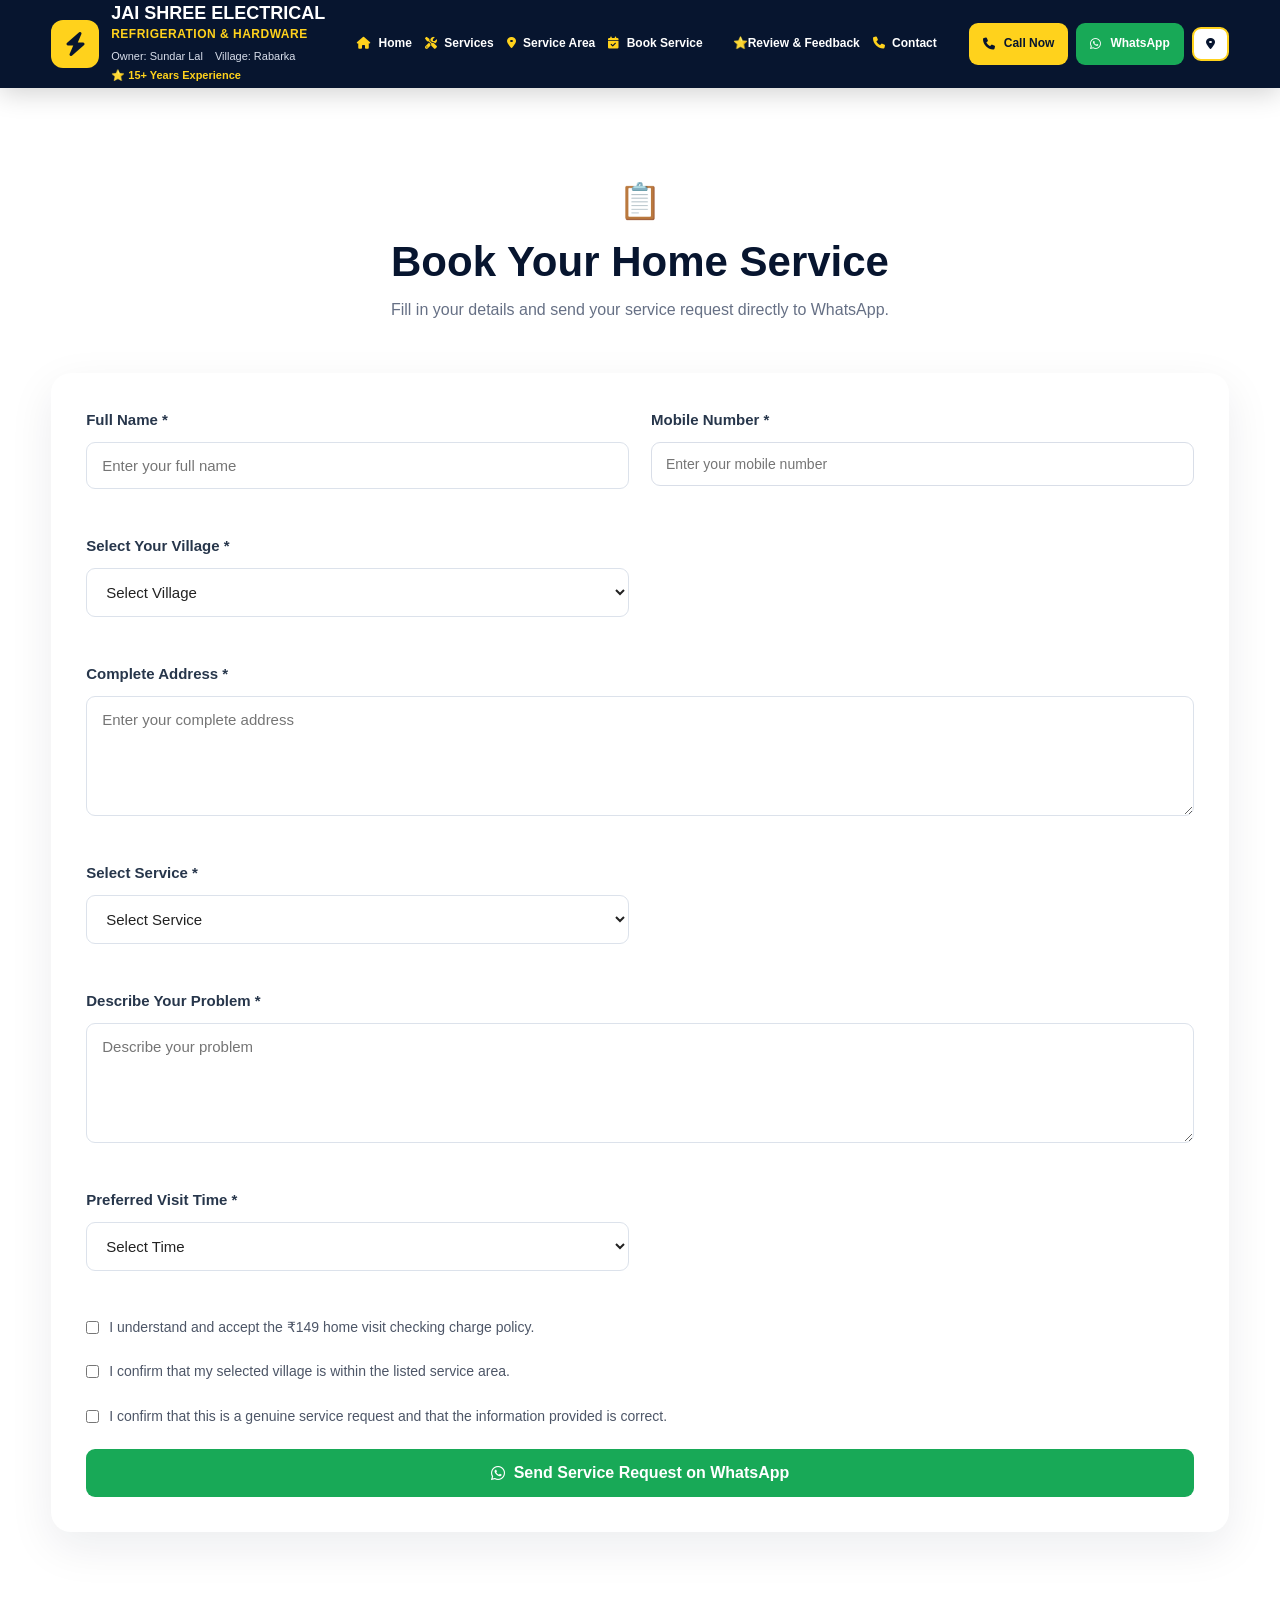
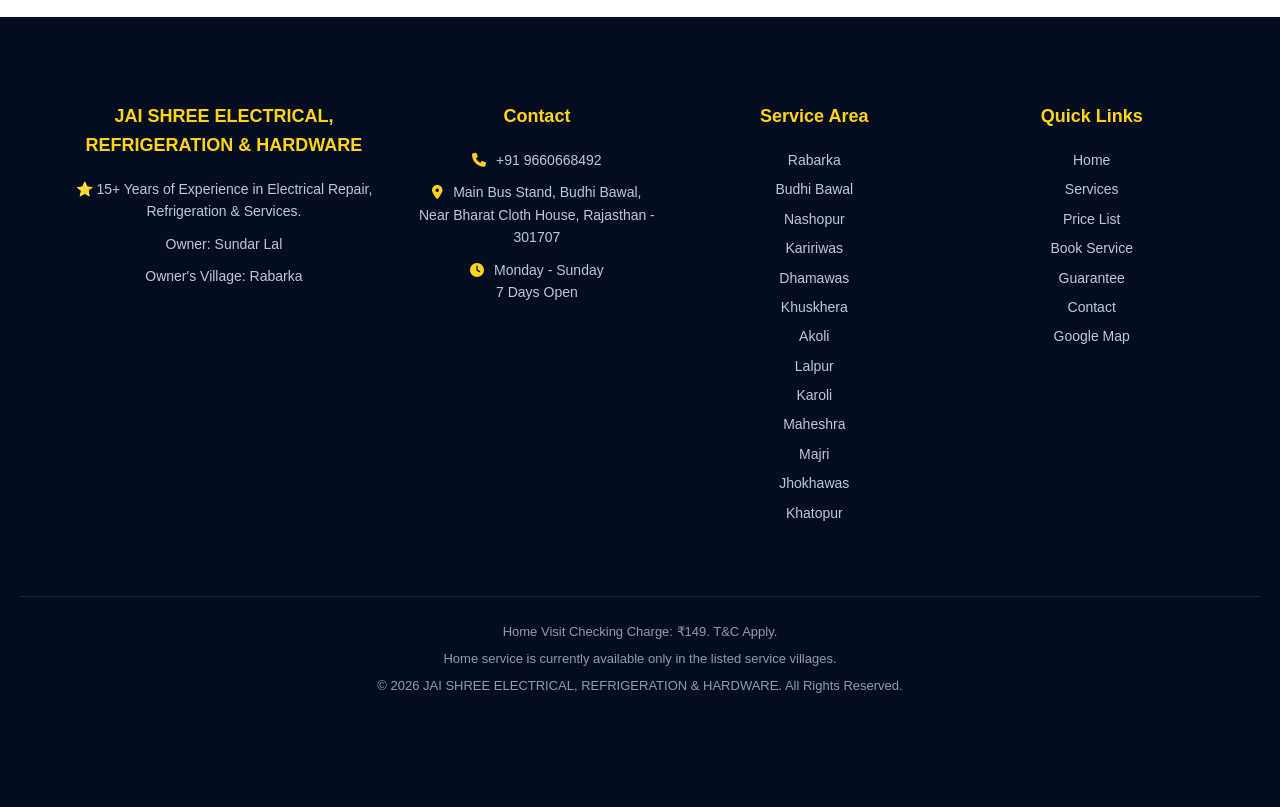
<file: bookservice.html>
<!doctype html>
<html lang="en">
  <head>
    <meta charset="UTF-8" />

    <meta name="viewport" content="width=device-width, initial-scale=1.0" />

    <meta
      name="description"
      content="JAI SHREE ELECTRICAL, REFRIGERATION & HARDWARE - Professional AC, Cooler, Fan, Refrigerator, Washing Machine, Electrical Repair and House Wiring Services in Budhi Bawal and nearby villages."
    />

    <meta
      name="keywords"
      content="Electrical Repair Budhi Bawal, AC Service Budhi Bawal, Cooler Repair, Refrigerator Repair, Washing Machine Repair, House Wiring, Electrical Service Rajasthan"
    />

    <meta
      name="author"
      content="JAI SHREE ELECTRICAL, REFRIGERATION & HARDWARE"
    />

    <title>JAI SHREE ELECTRICAL, REFRIGERATION & HARDWARE</title>

    <!-- FONT AWESOME -->
    <link
      rel="stylesheet"
      href="https://cdnjs.cloudflare.com/ajax/libs/font-awesome/6.5.2/css/all.min.css"
    />

    <!-- CSS -->
    <link rel="stylesheet" href="./style.css" />
  </head>

  <body>


    <!-- =====================================================
         HEADER
    ====================================================== -->

    <header class="main-header" id="home">
      <div class="container header-container">
        <div class="brand">
          <div class="brand-icon">
            <i class="fa-solid fa-bolt"></i>
          </div>

          <div class="brand-text">
            <h1>JAI SHREE ELECTRICAL</h1>

            <h2>REFRIGERATION & HARDWARE</h2>

            <div class="owner-info">
              <span> Owner: Sundar Lal </span>

              <span> Village: Rabarka </span>
            </div>

            <div class="experience">⭐ 15+ Years Experience</div>
          </div>
        </div>

        <nav class="main-nav">
          <a href="#home">
            <i class="fa-solid fa-house"></i>
            <span data-en="Home" data-hi="होम"> Home </span>
          </a>

          <a href="#services">
            <i class="fa-solid fa-screwdriver-wrench"></i>
            <span data-en="Services" data-hi="सेवाएं"> Services </span>
          </a>
          <!-- 
          <a href="#price-list">
            <i class="fa-solid fa-indian-rupee-sign"></i>
            <span data-en="Price List" data-hi="रेट लिस्ट"> Price List </span>
          </a> -->

          <a href="#service-area">
            <i class="fa-solid fa-location-dot"></i>
            <span data-en="Service Area" data-hi="सेवा क्षेत्र">
              Service Area
            </span>
          </a>

          <!-- <a href="#visit-policy">
            <i class="fa-solid fa-file-circle-check"></i>
            <span data-en="Visit Policy" data-hi="विजिट नीति">
              Visit Policy
            </span>
          </a> -->

          <a href="#booking">
            <i class="fa-solid fa-calendar-check"></i>
            <span data-en="Book Service" data-hi="सर्विस बुक करें">
              Book Service
            </span>
          </a>

          <!-- <a href="#guarantee">
            <i class="fa-solid fa-shield-halved"></i>
            <span data-en="Guarantee" data-hi="गारंटी"> Guarantee </span>
          </a> -->

          <a href="# review & feedback">
            <i class="fa-solid fa-review"></i>
            <span data-en="review & feedback" data-hi="समीक्षा / पुनरावलोकन"
              ><a href="./review.html">⭐Review & Feedback</a>
            </span>
          </a>

          <a href="#contact">
            <i class="fa-solid fa-phone"></i>
            <span data-en="Contact" data-hi="संपर्क"> Contact </span>
          </a>
        </nav>

        <div class="header-actions">
          <a href="tel:+919660668492" class="btn btn-call">
            <i class="fa-solid fa-phone"></i>

            <span data-en="Call Now" data-hi="अभी फोन करें"> Call Now </span>
          </a>

          <a
            href="https://wa.me/919660668492?text=Hello%2C%20mujhe%20aapki%20service%20ke%20baare%20mein%20jankari%20chahiye."
            target="_blank"
            class="btn btn-whatsapp"
          >
            <i class="fa-brands fa-whatsapp"></i>

            <span data-en="WhatsApp" data-hi="व्हाट्सऐप"> WhatsApp </span>
          </a>

          <a
            href="https://maps.app.goo.gl/XyvJGb9zD6vXRgJi6"
            target="_blank"
            class="btn btn-location"
          >
            <i class="fa-solid fa-location-dot"></i>
            <!-- 
            <span data-en="Get Location" data-hi="जगह देखें">
              
            </span> -->
          </a>
        </div>
      </div>
    </header>







    
<!-- =====================================================
         BOOKING FORM
    ====================================================== -->

    <section class="section booking-section" id="booking">
      <div class="container">
        <div class="section-title">
          <span class="section-icon"> 📋 </span>

          <h2>Book Your Home Service</h2>

          <p>
            Fill in your details and send your service request directly to
            WhatsApp.
          </p>
        </div>

        <form id="serviceForm" class="service-form">
          <!-- NAME -->

          <div class="form-group">
            <label for="name"> Full Name * </label>

            <input
              type="text"
              id="name"
              name="name"
              placeholder="Enter your full name"
              required
            />
          </div>

          <!-- MOBILE -->

          <div class="form-group">
            <label for="mobile"> Mobile Number * </label>

            <input
              type="tel"
              id="mobile"
              name="mobile"
              placeholder="Enter your mobile number"
              maxlength="10"
              required
            />
          </div>

          <!-- VILLAGE -->

          <div class="form-group">
            <label for="village"> Select Your Village * </label>

            <select id="village" name="village" required>
              <option value="">Select Village</option>

              <option value="Rabarka">Rabarka</option>

              <option value="Budhi Bawal">Budhi Bawal</option>

              <option value="Nashopur">Nashopur</option>

              <option value="Kaririwas">Kaririwas</option>

              <option value="Dhamawas">Dhamawas</option>

              <option value="Khuskhera">Khuskhera</option>

              <option value="Akoli">Akoli</option>

              <option value="Lalpur">Lalpur</option>

              <option value="Karoli">Karoli</option>

              <option value="Maheshra">Maheshra</option>

              <option value="Majri">Majri</option>

              <option value="Jhokhawas">Jhokhawas</option>

              <option value="Khatopur">Khatopur</option>
            </select>
          </div>

          <!-- ADDRESS -->

          <div class="form-group form-full">
            <label for="address"> Complete Address * </label>

            <textarea
              id="address"
              name="address"
              rows="3"
              placeholder="Enter your complete address"
              required
            ></textarea>
          </div>

          <!-- SERVICE -->

          <div class="form-group">
            <label for="service"> Select Service * </label>

            <select id="service" name="service" required>
              <option value="">Select Service</option>

              <option value="AC Service">AC Service</option>

              <option value="Cooler Winding">Cooler Winding</option>

              <option value="Cooler Motor Repair">Cooler Motor Repair</option>

              <option value="Cooler Service">Cooler Service</option>

              <option value="Ceiling Fan Repair">Ceiling Fan Repair</option>

              <option value="Fan Bearing Replacement">
                Fan Bearing Replacement
              </option>

              <option value="Pedestal Fan Repair">Pedestal Fan Repair</option>

              <option value="Washing Machine Service">
                Washing Machine Service
              </option>

              <option value="Washing Machine Motor">
                Washing Machine Motor
              </option>

              <option value="Refrigerator Service">Refrigerator Service</option>

              <option value="Refrigerator Relay">Refrigerator Relay</option>

              <option value="Refrigerator Compressor">
                Refrigerator Compressor
              </option>

              <option value="House Wiring">House Wiring</option>

              <option value="Other Electrical Work">
                Other Electrical Work
              </option>
            </select>
          </div>

          <!-- PROBLEM -->

          <div class="form-group form-full">
            <label for="problem"> Describe Your Problem * </label>

            <textarea
              id="problem"
              name="problem"
              rows="4"
              placeholder="Describe your problem"
              required
            ></textarea>
          </div>

          <!-- TIME -->

          <div class="form-group">
            <label for="visitTime"> Preferred Visit Time * </label>

            <select id="visitTime" name="visitTime" required>
              <option value="">Select Time</option>

              <option value="Morning">Morning</option>

              <option value="Afternoon">Afternoon</option>

              <option value="Evening">Evening</option>
            </select>
          </div>

          <!-- CHECKBOX 1 -->

          <div class="form-checkbox form-full">
            <label>
              <input type="checkbox" id="visitChargeAccept" required />

              I understand and accept the ₹149 home visit checking charge
              policy.
            </label>
          </div>

          <!-- CHECKBOX 2 -->

          <div class="form-checkbox form-full">
            <label>
              <input type="checkbox" id="areaAccept" required />

              I confirm that my selected village is within the listed service
              area.
            </label>
          </div>

          <!-- CHECKBOX 3 -->

          <div class="form-checkbox form-full">
            <label>
              <input type="checkbox" id="genuineAccept" required />

              I confirm that this is a genuine service request and that the
              information provided is correct.
            </label>
          </div>

          <!-- SUBMIT -->

          <div class="form-submit form-full">
            <button type="submit" class="btn btn-whatsapp">
              <i class="fa-brands fa-whatsapp"></i>

              Send Service Request on WhatsApp
            </button>
          </div>
        </form>
      </div>
    </section>












<!-- =====================================================
         FOOTER
    ====================================================== -->

    <footer class="footer">
      <div class="container footer-grid">
        <!-- FOOTER ABOUT -->

        <div class="footer-column">
          <h3>JAI SHREE ELECTRICAL, REFRIGERATION & HARDWARE</h3>

          <p>
            ⭐ 15+ Years of Experience in Electrical Repair, Refrigeration &
            Services.
          </p>

          <p>Owner: Sundar Lal</p>

          <p>Owner's Village: Rabarka</p>
        </div>

        <!-- FOOTER CONTACT -->

        <div class="footer-column">
          <h3>Contact</h3>

          <p>
            <i class="fa-solid fa-phone"></i>

            <a href="tel:+919660668492"> +91 9660668492 </a>
          </p>

          <p>
            <i class="fa-solid fa-location-dot"></i>

            Main Bus Stand, Budhi Bawal, Near Bharat Cloth House, Rajasthan -
            301707
          </p>

          <p>
            <i class="fa-solid fa-clock"></i>

            Monday - Sunday
            <br />
            7 Days Open
          </p>
        </div>

        <!-- FOOTER SERVICE AREA -->

        <div class="footer-column">
          <h3>Service Area</h3>

          <ul>
            <li>Rabarka</li>
            <li>Budhi Bawal</li>
            <li>Nashopur</li>
            <li>Kaririwas</li>
            <li>Dhamawas</li>
            <li>Khuskhera</li>
            <li>Akoli</li>
            <li>Lalpur</li>
            <li>Karoli</li>
            <li>Maheshra</li>
            <li>Majri</li>
            <li>Jhokhawas</li>
            <li>Khatopur</li>
          </ul>
        </div>

        <!-- FOOTER QUICK LINKS -->

        <div class="footer-column">
          <h3>Quick Links</h3>

          <ul>
            <li>
              <a href="#home"> Home </a>
            </li>

            <li>
              <a href="#services"> Services </a>
            </li>

            <li>
              <a href="#price-list"> Price List </a>
            </li>

            <li>
              <a href="#booking"> Book Service </a>
            </li>

            <li>
              <a href="#guarantee"> Guarantee </a>
            </li>

            <li>
              <a href="#contact"> Contact </a>
            </li>

            <li>
              <a
                href="https://maps.app.goo.gl/XyvJGb9zD6vXRgJi6"
                target="_blank"
              >
                Google Map
              </a>
            </li>
          </ul>
        </div>
      </div>

      <!-- FOOTER MAP

        <div class="footer-map">

            <iframe
                src="https://www.google.com/maps?q=Budhi+Bawal+Rajasthan&output=embed"
                width="100%"
                height="350"
                style="border:0;"
                allowfullscreen=""
                loading="lazy"
                referrerpolicy="no-referrer-when-downgrade">
            </iframe>

        </div>
 -->

      <!-- FOOTER BOTTOM -->

      <div class="footer-bottom">
        <p>Home Visit Checking Charge: ₹149. T&C Apply.</p>

        <p>
          Home service is currently available only in the listed service
          villages.
        </p>

        <p>
          © 2026 JAI SHREE ELECTRICAL, REFRIGERATION & HARDWARE. All Rights
          Reserved.
        </p>
      </div>
    </footer>

    <!-- =====================================================
         MOBILE BOTTOM BAR
    ====================================================== -->

    <div class="mobile-bottom-bar">
      <a href="tel:+919660668492">
        <i class="fa-solid fa-phone"></i>

        <span> Call </span>
      </a>

      <a href="https://wa.me/919660668492" target="_blank">
        <i class="fa-brands fa-whatsapp"></i>

        <span> WhatsApp </span>
      </a>

      <a href="#booking">
        <i class="fa-solid fa-calendar-check"></i>

        <span> Book </span>
      </a>
    </div>

    <!-- =====================================================
         JAVASCRIPT
    ====================================================== -->

    <script>
      document
        .getElementById("serviceForm")
        .addEventListener("submit", function (e) {
          e.preventDefault();

          // Apna WhatsApp number yahan daalo
          const whatsappNumber = "919660668492";

          // Form ki details
          const name = document.getElementById("name").value.trim();
          const mobile = document.getElementById("mobile").value.trim();
          const village = document.getElementById("village").value;
          const address = document.getElementById("address").value.trim();
          const service = document.getElementById("service").value;
          const problem = document.getElementById("problem").value.trim();
          const visitTime = document.getElementById("visitTime").value;

          // WhatsApp message
          const message =
            "🏠 *NEW HOME SERVICE ENQUIRY*\n\n" +
            "*Name:* " +
            name +
            "\n" +
            "*Customer Mobile:* " +
            mobile +
            "\n" +
            "*Village:* " +
            village +
            "\n" +
            "*Address:* " +
            address +
            "\n" +
            "*Service:* " +
            service +
            "\n" +
            " Problem: " +
            problem +
            "\n" +
            "*Preferred Visit:* " +
            visitTime +
            "\n" +
            "*Home Visit Checking Charge:* ₹149\n";

          // WhatsApp open karo
          const url =
            "https://wa.me/" +
            whatsappNumber +
            "?text=" +
            encodeURIComponent(message);

          window.open(url, "_blank");
        });
    </script>
</file>
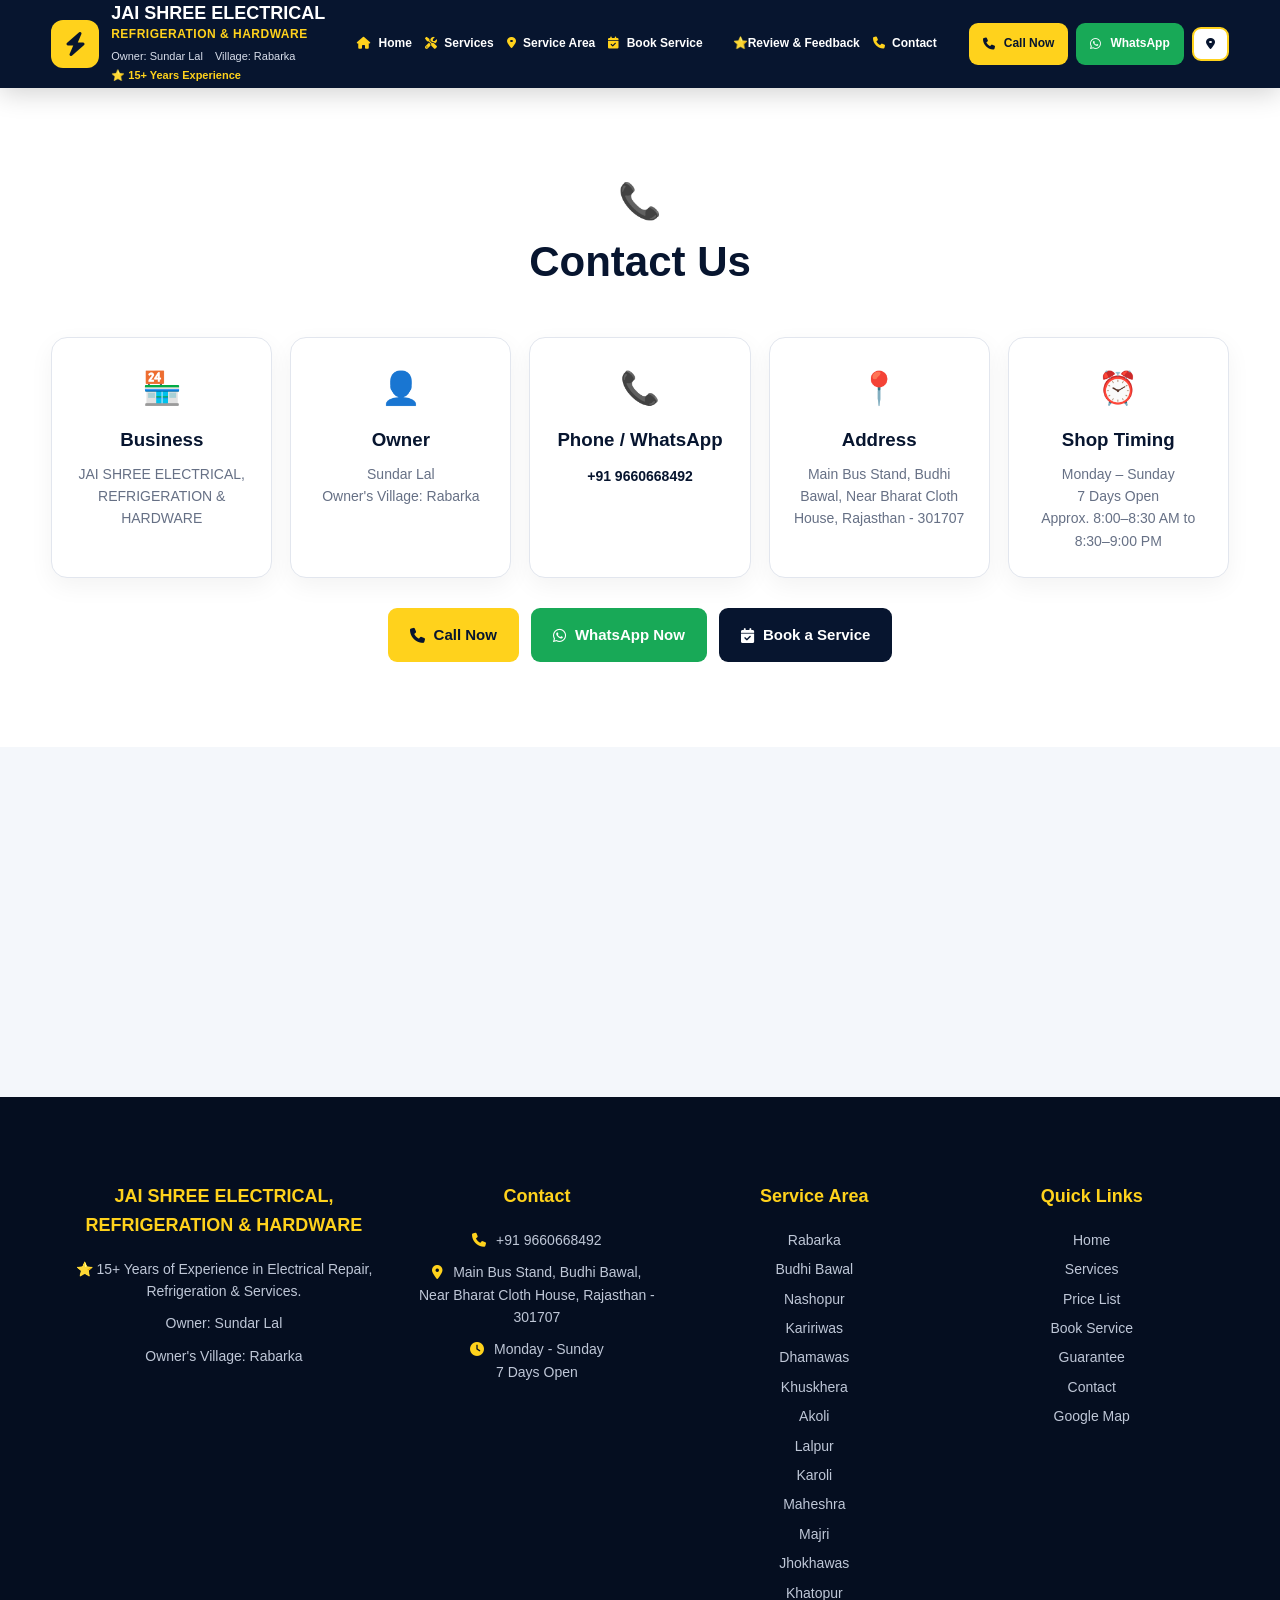
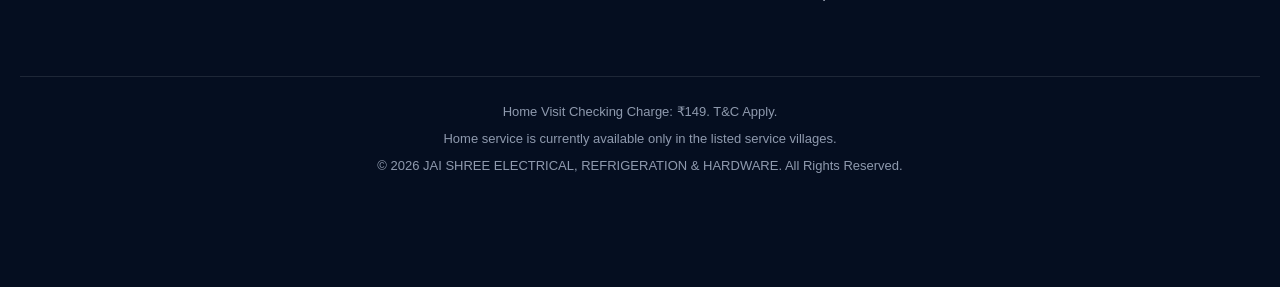
<file: contact.html>
<!doctype html>
<html lang="en">
  <head>
    <meta charset="UTF-8" />

    <meta name="viewport" content="width=device-width, initial-scale=1.0" />

    <meta
      name="description"
      content="JAI SHREE ELECTRICAL, REFRIGERATION & HARDWARE - Professional AC, Cooler, Fan, Refrigerator, Washing Machine, Electrical Repair and House Wiring Services in Budhi Bawal and nearby villages."
    />

    <meta
      name="keywords"
      content="Electrical Repair Budhi Bawal, AC Service Budhi Bawal, Cooler Repair, Refrigerator Repair, Washing Machine Repair, House Wiring, Electrical Service Rajasthan"
    />

    <meta
      name="author"
      content="JAI SHREE ELECTRICAL, REFRIGERATION & HARDWARE"
    />

    <title>JAI SHREE ELECTRICAL, REFRIGERATION & HARDWARE</title>

    <!-- FONT AWESOME -->
    <link
      rel="stylesheet"
      href="https://cdnjs.cloudflare.com/ajax/libs/font-awesome/6.5.2/css/all.min.css"
    />

    <!-- CSS -->
    <link rel="stylesheet" href="./style.css" />
  </head>

  <body>
    <!-- =====================================================
         HEADER
    ====================================================== -->

    <header class="main-header" id="home">
      <div class="container header-container">
        <div class="brand">
          <div class="brand-icon">
            <i class="fa-solid fa-bolt"></i>
          </div>

          <div class="brand-text">
            <h1>JAI SHREE ELECTRICAL</h1>

            <h2>REFRIGERATION & HARDWARE</h2>

            <div class="owner-info">
              <span> Owner: Sundar Lal </span>

              <span> Village: Rabarka </span>
            </div>

            <div class="experience">⭐ 15+ Years Experience</div>
          </div>
        </div>

        <nav class="main-nav">
          <a href="#home">
            <i class="fa-solid fa-house"></i>
            <span data-en="Home" data-hi="होम"> Home </span>
          </a>

          <a href="#services">
            <i class="fa-solid fa-screwdriver-wrench"></i>
            <span data-en="Services" data-hi="सेवाएं"> Services </span>
          </a>
          <!-- 
          <a href="#price-list">
            <i class="fa-solid fa-indian-rupee-sign"></i>
            <span data-en="Price List" data-hi="रेट लिस्ट"> Price List </span>
          </a> -->

          <a href="#service-area">
            <i class="fa-solid fa-location-dot"></i>
            <span data-en="Service Area" data-hi="सेवा क्षेत्र">
              Service Area
            </span>
          </a>

          <!-- <a href="#visit-policy">
            <i class="fa-solid fa-file-circle-check"></i>
            <span data-en="Visit Policy" data-hi="विजिट नीति">
              Visit Policy
            </span>
          </a> -->

          <a href="#booking">
            <i class="fa-solid fa-calendar-check"></i>
            <span data-en="Book Service" data-hi="सर्विस बुक करें">
              Book Service
            </span>
          </a>

          <!-- <a href="#guarantee">
            <i class="fa-solid fa-shield-halved"></i>
            <span data-en="Guarantee" data-hi="गारंटी"> Guarantee </span>
          </a> -->

          <a href="# review & feedback">
            <i class="fa-solid fa-review"></i>
            <span data-en="review & feedback" data-hi="समीक्षा / पुनरावलोकन"
              ><a href="./review.html">⭐Review & Feedback</a>
            </span>
          </a>

          <a href="#contact">
            <i class="fa-solid fa-phone"></i>
            <span data-en="Contact" data-hi="संपर्क"> Contact </span>
          </a>
        </nav>

        <div class="header-actions">
          <a href="tel:+919660668492" class="btn btn-call">
            <i class="fa-solid fa-phone"></i>

            <span data-en="Call Now" data-hi="अभी फोन करें"> Call Now </span>
          </a>

          <a
            href="https://wa.me/919660668492?text=Hello%2C%20mujhe%20aapki%20service%20ke%20baare%20mein%20jankari%20chahiye."
            target="_blank"
            class="btn btn-whatsapp"
          >
            <i class="fa-brands fa-whatsapp"></i>

            <span data-en="WhatsApp" data-hi="व्हाट्सऐप"> WhatsApp </span>
          </a>

          <a
            href="https://maps.app.goo.gl/XyvJGb9zD6vXRgJi6"
            target="_blank"
            class="btn btn-location"
          >
            <i class="fa-solid fa-location-dot"></i>
            <!-- 
            <span data-en="Get Location" data-hi="जगह देखें">
              
            </span> -->
          </a>
        </div>
      </div>
    </header>






















<!-- =====================================================
         CONTACT
    ====================================================== -->

    <section class="section contact-section" id="contact">
      <div class="container">
        <div class="section-title">
          <span class="section-icon"> 📞 </span>

          <h2>Contact Us</h2>
        </div>

        <div class="contact-grid">
          <div class="contact-card">
            <div class="contact-icon">🏪</div>

            <h3>Business</h3>

            <p>JAI SHREE ELECTRICAL, REFRIGERATION & HARDWARE</p>
          </div>

          <div class="contact-card">
            <div class="contact-icon">👤</div>

            <h3>Owner</h3>

            <p>Sundar Lal</p>

            <p>Owner's Village: Rabarka</p>
          </div>

          <div class="contact-card">
            <div class="contact-icon">📞</div>

            <h3>Phone / WhatsApp</h3>

            <a href="tel:+919660668492"> +91 9660668492 </a>
          </div>

          <div class="contact-card">
            <div class="contact-icon">📍</div>

            <h3>Address</h3>

            <p>
              Main Bus Stand, Budhi Bawal, Near Bharat Cloth House, Rajasthan -
              301707
            </p>
          </div>

          <div class="contact-card">
            <div class="contact-icon">⏰</div>

            <h3>Shop Timing</h3>

            <p>Monday – Sunday</p>

            <p>7 Days Open</p>

            <p>Approx. 8:00–8:30 AM to 8:30–9:00 PM</p>
          </div>
        </div>

        <div class="contact-buttons">
          <a href="tel:+919660668492" class="btn btn-call">
            <i class="fa-solid fa-phone"></i>

            Call Now
          </a>

          <a
            href="https://wa.me/919660668492?text=Hello%2C%20mujhe%20aapki%20service%20ke%20baare%20mein%20jankari%20chahiye."
            target="_blank"
            class="btn btn-whatsapp"
          >
            <i class="fa-brands fa-whatsapp"></i>

            WhatsApp Now
          </a>

          <a href="#booking" class="btn btn-primary">
            <i class="fa-solid fa-calendar-check"></i>

            Book a Service
          </a>
        </div>
      </div>
    </section>

    <!-- FOOTER MAP -->

    <div class="footer-map">
      <iframe
        src="https://maps.google.com/maps?width=600&height=400&hl=en&q=4Q4F%2B326%20Aravali%20Medical%20Store%2C%20Burhi%20Bawal%20-%20Dharuhera%20Rd%2C%20Budibawal%2C%20Rajasthan%20301707&t=&z=14&ie=UTF8&iwloc=B&output=embed"
        width="100%"
        height="350"
        style="border: 0"
        allowfullscreen=""
        loading="lazy"
        referrerpolicy="no-referrer-when-downgrade"
      >
      </iframe>
    </div>


















<!-- =====================================================
         FOOTER
    ====================================================== -->

    <footer class="footer">
      <div class="container footer-grid">
        <!-- FOOTER ABOUT -->

        <div class="footer-column">
          <h3>JAI SHREE ELECTRICAL, REFRIGERATION & HARDWARE</h3>

          <p>
            ⭐ 15+ Years of Experience in Electrical Repair, Refrigeration &
            Services.
          </p>

          <p>Owner: Sundar Lal</p>

          <p>Owner's Village: Rabarka</p>
        </div>

        <!-- FOOTER CONTACT -->

        <div class="footer-column">
          <h3>Contact</h3>

          <p>
            <i class="fa-solid fa-phone"></i>

            <a href="tel:+919660668492"> +91 9660668492 </a>
          </p>

          <p>
            <i class="fa-solid fa-location-dot"></i>

            Main Bus Stand, Budhi Bawal, Near Bharat Cloth House, Rajasthan -
            301707
          </p>

          <p>
            <i class="fa-solid fa-clock"></i>

            Monday - Sunday
            <br />
            7 Days Open
          </p>
        </div>

        <!-- FOOTER SERVICE AREA -->

        <div class="footer-column">
          <h3>Service Area</h3>

          <ul>
            <li>Rabarka</li>
            <li>Budhi Bawal</li>
            <li>Nashopur</li>
            <li>Kaririwas</li>
            <li>Dhamawas</li>
            <li>Khuskhera</li>
            <li>Akoli</li>
            <li>Lalpur</li>
            <li>Karoli</li>
            <li>Maheshra</li>
            <li>Majri</li>
            <li>Jhokhawas</li>
            <li>Khatopur</li>
          </ul>
        </div>

        <!-- FOOTER QUICK LINKS -->

        <div class="footer-column">
          <h3>Quick Links</h3>

          <ul>
            <li>
              <a href="#home"> Home </a>
            </li>

            <li>
              <a href="#services"> Services </a>
            </li>

            <li>
              <a href="#price-list"> Price List </a>
            </li>

            <li>
              <a href="#booking"> Book Service </a>
            </li>

            <li>
              <a href="#guarantee"> Guarantee </a>
            </li>

            <li>
              <a href="#contact"> Contact </a>
            </li>

            <li>
              <a
                href="https://maps.app.goo.gl/XyvJGb9zD6vXRgJi6"
                target="_blank"
              >
                Google Map
              </a>
            </li>
          </ul>
        </div>
      </div>

      <!-- FOOTER MAP

        <div class="footer-map">

            <iframe
                src="https://www.google.com/maps?q=Budhi+Bawal+Rajasthan&output=embed"
                width="100%"
                height="350"
                style="border:0;"
                allowfullscreen=""
                loading="lazy"
                referrerpolicy="no-referrer-when-downgrade">
            </iframe>

        </div>
 -->

      <!-- FOOTER BOTTOM -->

      <div class="footer-bottom">
        <p>Home Visit Checking Charge: ₹149. T&C Apply.</p>

        <p>
          Home service is currently available only in the listed service
          villages.
        </p>

        <p>
          © 2026 JAI SHREE ELECTRICAL, REFRIGERATION & HARDWARE. All Rights
          Reserved.
        </p>
      </div>
    </footer>

    <!-- =====================================================
         MOBILE BOTTOM BAR
    ====================================================== -->

    <div class="mobile-bottom-bar">
      <a href="tel:+919660668492">
        <i class="fa-solid fa-phone"></i>

        <span> Call </span>
      </a>

      <a href="https://wa.me/919660668492" target="_blank">
        <i class="fa-brands fa-whatsapp"></i>

        <span> WhatsApp </span>
      </a>

      <a href="#booking">
        <i class="fa-solid fa-calendar-check"></i>

        <span> Book </span>
      </a>
    </div>

    <!-- =====================================================
         JAVASCRIPT
    ====================================================== -->

    <script>
      document
        .getElementById("serviceForm")
        .addEventListener("submit", function (e) {
          e.preventDefault();

          // Apna WhatsApp number yahan daalo
          const whatsappNumber = "919660668492";

          // Form ki details
          const name = document.getElementById("name").value.trim();
          const mobile = document.getElementById("mobile").value.trim();
          const village = document.getElementById("village").value;
          const address = document.getElementById("address").value.trim();
          const service = document.getElementById("service").value;
          const problem = document.getElementById("problem").value.trim();
          const visitTime = document.getElementById("visitTime").value;

          // WhatsApp message
          const message =
            "🏠 *NEW HOME SERVICE ENQUIRY*\n\n" +
            "*Name:* " +
            name +
            "\n" +
            "*Customer Mobile:* " +
            mobile +
            "\n" +
            "*Village:* " +
            village +
            "\n" +
            "*Address:* " +
            address +
            "\n" +
            "*Service:* " +
            service +
            "\n" +
            " Problem: " +
            problem +
            "\n" +
            "*Preferred Visit:* " +
            visitTime +
            "\n" +
            "*Home Visit Checking Charge:* ₹149\n";

          // WhatsApp open karo
          const url =
            "https://wa.me/" +
            whatsappNumber +
            "?text=" +
            encodeURIComponent(message);

          window.open(url, "_blank");
        });
    </script>
</file>
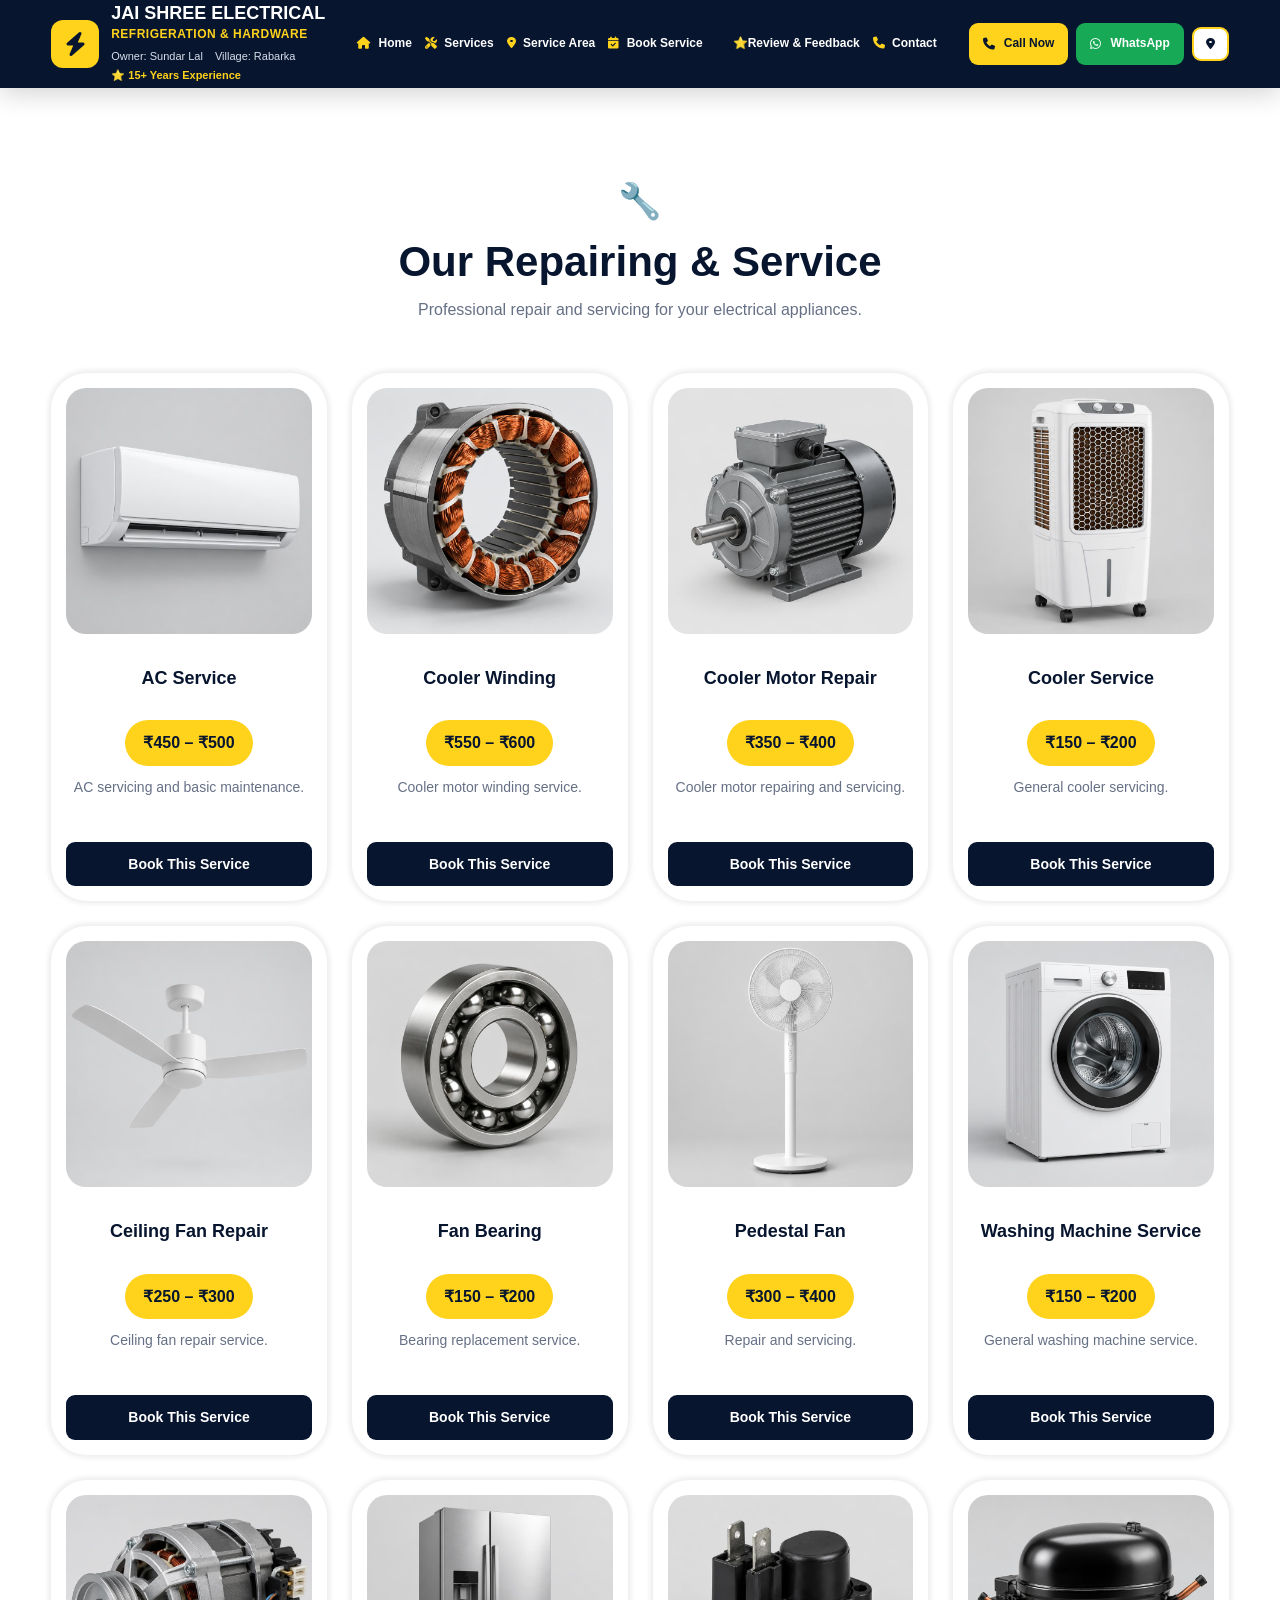
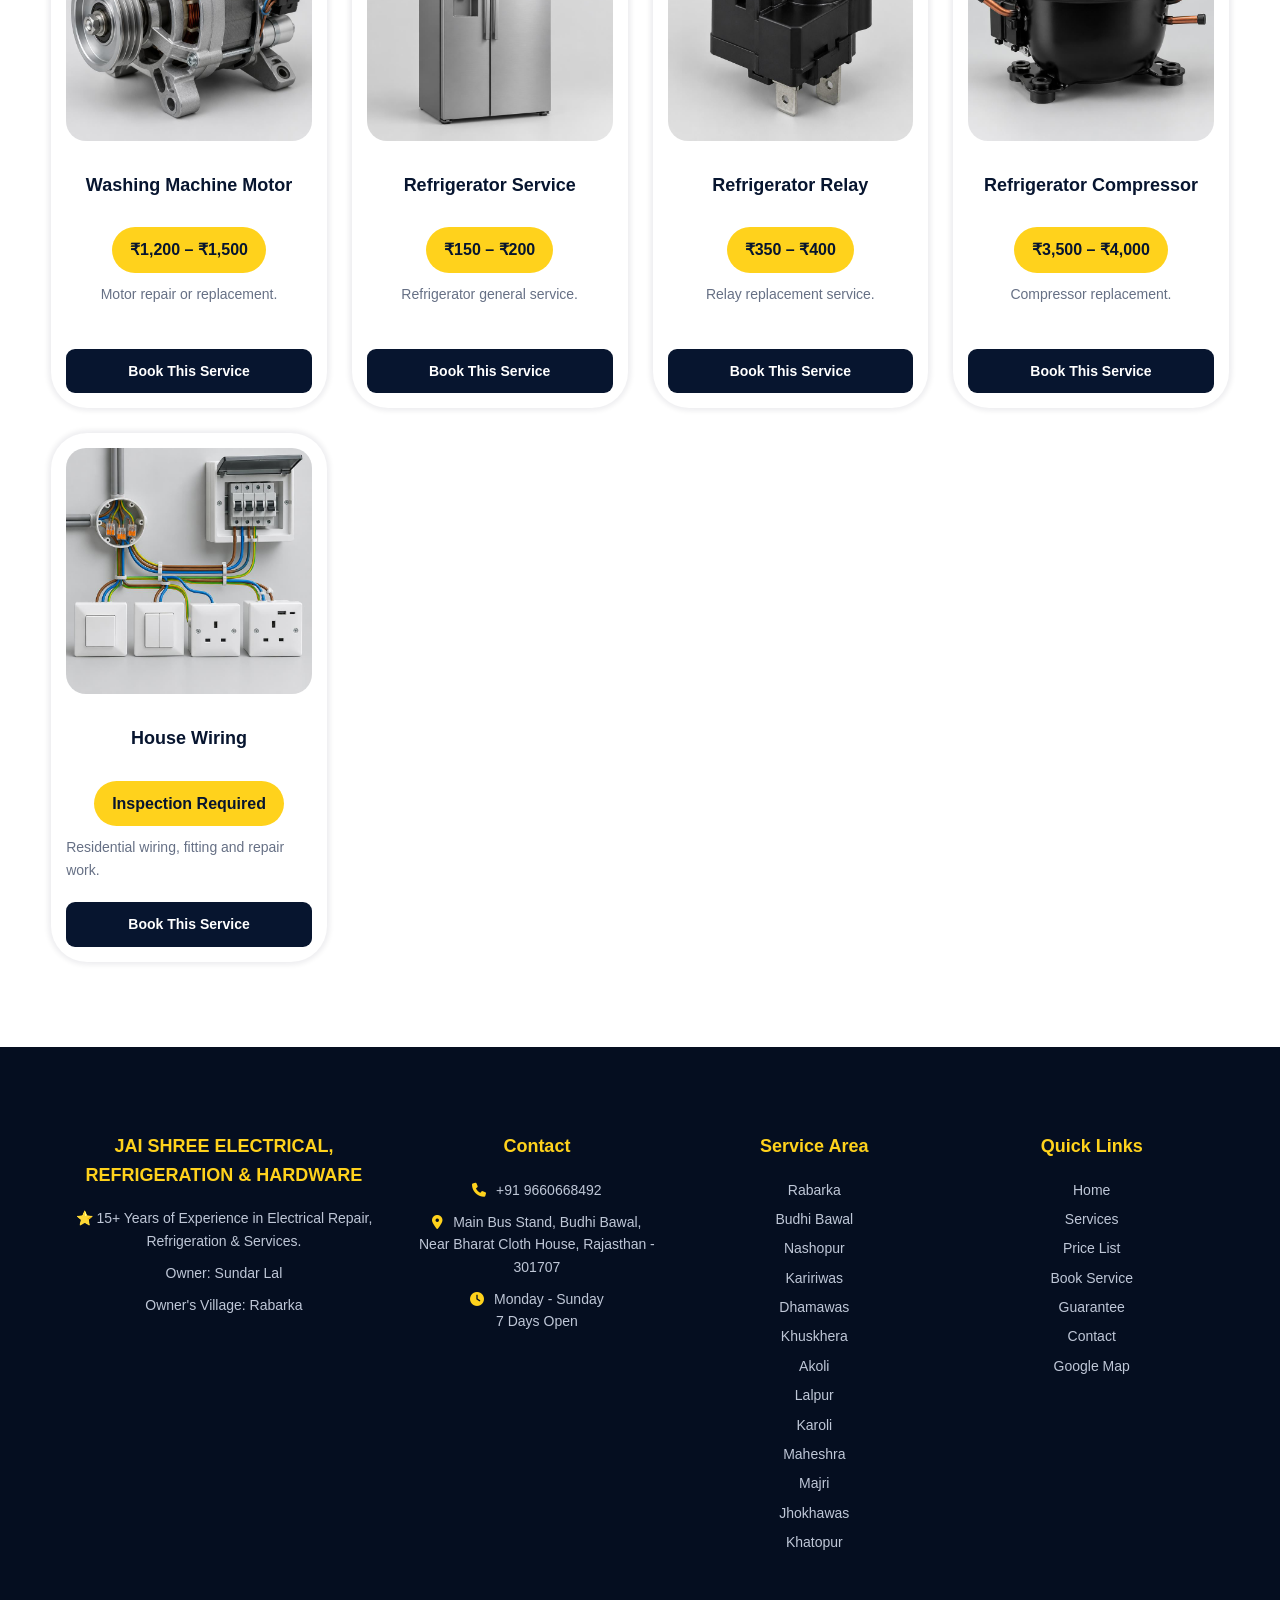
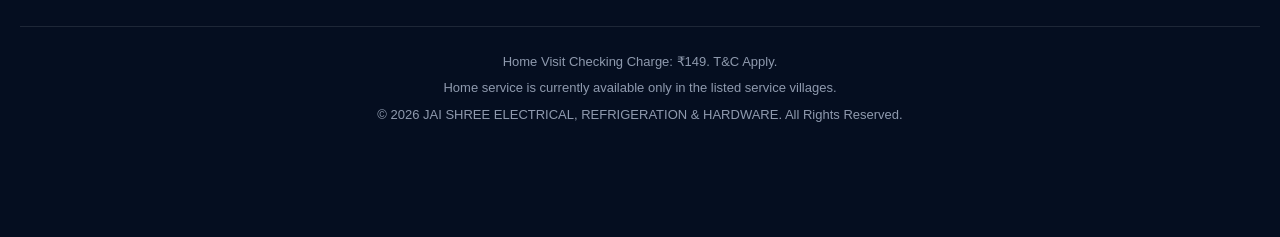
<file: service.html>
<!doctype html>
<html lang="en">
  <head>
    <meta charset="UTF-8" />

    <meta name="viewport" content="width=device-width, initial-scale=1.0" />

    <meta
      name="description"
      content="JAI SHREE ELECTRICAL, REFRIGERATION & HARDWARE - Professional AC, Cooler, Fan, Refrigerator, Washing Machine, Electrical Repair and House Wiring Services in Budhi Bawal and nearby villages."
    />

    <meta
      name="keywords"
      content="Electrical Repair Budhi Bawal, AC Service Budhi Bawal, Cooler Repair, Refrigerator Repair, Washing Machine Repair, House Wiring, Electrical Service Rajasthan"
    />

    <meta
      name="author"
      content="JAI SHREE ELECTRICAL, REFRIGERATION & HARDWARE"
    />

    <title>JAI SHREE ELECTRICAL, REFRIGERATION & HARDWARE</title>

    <!-- FONT AWESOME -->
    <link
      rel="stylesheet"
      href="https://cdnjs.cloudflare.com/ajax/libs/font-awesome/6.5.2/css/all.min.css"
    />

    <!-- CSS -->
    <link rel="stylesheet" href="./style.css" />
  </head>

  <body>
    <!-- =====================================================
         HEADER
    ====================================================== -->

    <header class="main-header" id="home">
      <div class="container header-container">
        <div class="brand">
          <div class="brand-icon">
            <i class="fa-solid fa-bolt"></i>
          </div>

          <div class="brand-text">
            <h1>JAI SHREE ELECTRICAL</h1>

            <h2>REFRIGERATION & HARDWARE</h2>

            <div class="owner-info">
              <span> Owner: Sundar Lal </span>

              <span> Village: Rabarka </span>
            </div>

            <div class="experience">⭐ 15+ Years Experience</div>
          </div>
        </div>

        <nav class="main-nav">
          <a href="#home">
            <i class="fa-solid fa-house"></i>
            <span data-en="Home" data-hi="होम"> Home </span>
          </a>

          <a href="#services">
            <i class="fa-solid fa-screwdriver-wrench"></i>
            <span data-en="Services" data-hi="सेवाएं"> Services </span>
          </a>
          <!-- 
          <a href="#price-list">
            <i class="fa-solid fa-indian-rupee-sign"></i>
            <span data-en="Price List" data-hi="रेट लिस्ट"> Price List </span>
          </a> -->

          <a href="#service-area">
            <i class="fa-solid fa-location-dot"></i>
            <span data-en="Service Area" data-hi="सेवा क्षेत्र">
              Service Area
            </span>
          </a>

          <!-- <a href="#visit-policy">
            <i class="fa-solid fa-file-circle-check"></i>
            <span data-en="Visit Policy" data-hi="विजिट नीति">
              Visit Policy
            </span>
          </a> -->

          <a href="#booking">
            <i class="fa-solid fa-calendar-check"></i>
            <span data-en="Book Service" data-hi="सर्विस बुक करें">
              Book Service
            </span>
          </a>

          <!-- <a href="#guarantee">
            <i class="fa-solid fa-shield-halved"></i>
            <span data-en="Guarantee" data-hi="गारंटी"> Guarantee </span>
          </a> -->

          <a href="# review & feedback">
            <i class="fa-solid fa-review"></i>
            <span data-en="review & feedback" data-hi="समीक्षा / पुनरावलोकन"
              ><a href="./review.html">⭐Review & Feedback</a>
            </span>
          </a>

          <a href="#contact">
            <i class="fa-solid fa-phone"></i>
            <span data-en="Contact" data-hi="संपर्क"> Contact </span>
          </a>
        </nav>

        <div class="header-actions">
          <a href="tel:+919660668492" class="btn btn-call">
            <i class="fa-solid fa-phone"></i>

            <span data-en="Call Now" data-hi="अभी फोन करें"> Call Now </span>
          </a>

          <a
            href="https://wa.me/919660668492?text=Hello%2C%20mujhe%20aapki%20service%20ke%20baare%20mein%20jankari%20chahiye."
            target="_blank"
            class="btn btn-whatsapp"
          >
            <i class="fa-brands fa-whatsapp"></i>

            <span data-en="WhatsApp" data-hi="व्हाट्सऐप"> WhatsApp </span>
          </a>

          <a
            href="https://maps.app.goo.gl/XyvJGb9zD6vXRgJi6"
            target="_blank"
            class="btn btn-location"
          >
            <i class="fa-solid fa-location-dot"></i>
            <!-- 
            <span data-en="Get Location" data-hi="जगह देखें">
              
            </span> -->
          </a>
        </div>
      </div>
    </header>




<!-- =====================================================
         SERVICES
    ====================================================== -->

    <section class="section services-section" id="services">
      <div class="container">
        <div class="section-title">
          <span class="section-icon"> 🔧 </span>

          <h2>Our Repairing & Service</h2>

          <p>
            Professional repair and servicing for your electrical appliances.
          </p>
        </div>

        <div class="service-grid">
          <!-- 1 AC -->

          <div class="service-card">
            <div class="service-icon">
              <img src="ac image.jpg" alt="" />
            </div>

            <h3>AC Service</h3>

            <div class="service-price">₹450 – ₹500</div>

            <p>AC servicing and basic maintenance.</p>

            <a href="#booking" class="book-service" data-service="AC Service">
              Book This Service
            </a>
          </div>

          <!-- 2 COOLER WINDING -->

          <div class="service-card">
            <div class="service-icon">
              <img src="cooler winding.jpg" alt="" />
            </div>

            <h3>Cooler Winding</h3>

            <div class="service-price">₹550 – ₹600</div>

            <p>Cooler motor winding service.</p>

            <a
              href="#booking"
              class="book-service"
              data-service="Cooler Winding"
            >
              Book This Service
            </a>
          </div>

          <!-- 3 COOLER MOTOR -->

          <div class="service-card">
            <div class="service-icon">
              <img src="cooler motor repair.jpg" alt="" />
            </div>

            <h3>Cooler Motor Repair</h3>

            <div class="service-price">₹350 – ₹400</div>

            <p>Cooler motor repairing and servicing.</p>

            <a
              href="#booking"
              class="book-service"
              data-service="Cooler Motor Repair"
            >
              Book This Service
            </a>
          </div>

          <!-- 4 COOLER SERVICE -->

          <div class="service-card">
            <div class="service-icon">
              <img src="cooler service.jpg" alt="" />
            </div>

            <h3>Cooler Service</h3>

            <div class="service-price">₹150 – ₹200</div>

            <p>General cooler servicing.</p>

            <a
              href="#booking"
              class="book-service"
              data-service="Cooler Service"
            >
              Book This Service
            </a>
          </div>

          <!-- 5 CEILING FAN -->

          <div class="service-card">
            <div class="service-icon">
              <img src="ceiling fan.jpg" alt="" />
            </div>

            <h3>Ceiling Fan Repair</h3>

            <div class="service-price">₹250 – ₹300</div>

            <p>Ceiling fan repair service.</p>

            <a
              href="#booking"
              class="book-service"
              data-service="Ceiling Fan Repair"
            >
              Book This Service
            </a>
          </div>

          <!-- 6 BEARING -->

          <div class="service-card">
            <div class="service-icon">
              <img src="bearing.jpg" alt="" />
            </div>

            <h3>Fan Bearing</h3>

            <div class="service-price">₹150 – ₹200</div>

            <p>Bearing replacement service.</p>

            <a
              href="#booking"
              class="book-service"
              data-service="Fan Bearing Replacement"
            >
              Book This Service
            </a>
          </div>

          <!-- 7 PEDESTAL FAN -->

          <div class="service-card">
            <div class="service-icon">
              <img src="pedsteal fan.jpg" alt="" />
            </div>

            <h3>Pedestal Fan</h3>

            <div class="service-price">₹300 – ₹400</div>

            <p>Repair and servicing.</p>

            <a
              href="#booking"
              class="book-service"
              data-service="Pedestal Fan Repair"
            >
              Book This Service
            </a>
          </div>

          <!-- 8 WASHING MACHINE -->

          <div class="service-card">
            <div class="service-icon">
              <img src="washing machine.jpg" alt="" />
            </div>

            <h3>Washing Machine Service</h3>

            <div class="service-price">₹150 – ₹200</div>

            <p>General washing machine service.</p>

            <a
              href="#booking"
              class="book-service"
              data-service="Washing Machine Service"
            >
              Book This Service
            </a>
          </div>

          <!-- 9 WASHING MACHINE MOTOR -->

          <div class="service-card">
            <div class="service-icon">
              <img src="washing machine motor.jpg" alt="" />
            </div>

            <h3>Washing Machine Motor</h3>

            <div class="service-price">₹1,200 – ₹1,500</div>

            <p>Motor repair or replacement.</p>

            <a
              href="#booking"
              class="book-service"
              data-service="Washing Machine Motor"
            >
              Book This Service
            </a>
          </div>

          <!-- 10 REFRIGERATOR -->

          <div class="service-card">
            <div class="service-icon">
              <img src="referigrator.jpg" alt="" />
            </div>

            <h3>Refrigerator Service</h3>

            <div class="service-price">₹150 – ₹200</div>

            <p>Refrigerator general service.</p>

            <a
              href="#booking"
              class="book-service"
              data-service="Refrigerator Service"
            >
              Book This Service
            </a>
          </div>

          <!-- 11 REFRIGERATOR RELAY -->

          <div class="service-card">
            <div class="service-icon">
              <img src="refri relay.jpg" alt="" />
            </div>

            <h3>Refrigerator Relay</h3>

            <div class="service-price">₹350 – ₹400</div>

            <p>Relay replacement service.</p>

            <a
              href="#booking"
              class="book-service"
              data-service="Refrigerator Relay"
            >
              Book This Service
            </a>
          </div>

          <!-- 12 COMPRESSOR -->

          <div class="service-card">
            <div class="service-icon">
              <img src="ref compressor.jpg" alt="" />
            </div>

            <h3>Refrigerator Compressor</h3>

            <div class="service-price">₹3,500 – ₹4,000</div>

            <p>Compressor replacement.</p>

            <a
              href="#booking"
              class="book-service"
              data-service="Refrigerator Compressor"
            >
              Book This Service
            </a>
          </div>

          <!-- 13 HOUSE WIRING -->

          <div class="service-card">
            <div class="service-icon">
              <img src="house wiring.jpg" alt="" />
            </div>

            <h3>House Wiring</h3>

            <div class="service-price">Inspection Required</div>

            <p>Residential wiring, fitting and repair work.</p>

            <a href="#booking" class="book-service" data-service="House Wiring">
              Book This Service
            </a>
          </div>
        </div>
      </div>
    </section>







    

    <!-- =====================================================
         FOOTER
    ====================================================== -->

    <footer class="footer">
      <div class="container footer-grid">
        <!-- FOOTER ABOUT -->

        <div class="footer-column">
          <h3>JAI SHREE ELECTRICAL, REFRIGERATION & HARDWARE</h3>

          <p>
            ⭐ 15+ Years of Experience in Electrical Repair, Refrigeration &
            Services.
          </p>

          <p>Owner: Sundar Lal</p>

          <p>Owner's Village: Rabarka</p>
        </div>

        <!-- FOOTER CONTACT -->

        <div class="footer-column">
          <h3>Contact</h3>

          <p>
            <i class="fa-solid fa-phone"></i>

            <a href="tel:+919660668492"> +91 9660668492 </a>
          </p>

          <p>
            <i class="fa-solid fa-location-dot"></i>

            Main Bus Stand, Budhi Bawal, Near Bharat Cloth House, Rajasthan -
            301707
          </p>

          <p>
            <i class="fa-solid fa-clock"></i>

            Monday - Sunday
            <br />
            7 Days Open
          </p>
        </div>

        <!-- FOOTER SERVICE AREA -->

        <div class="footer-column">
          <h3>Service Area</h3>

          <ul>
            <li>Rabarka</li>
            <li>Budhi Bawal</li>
            <li>Nashopur</li>
            <li>Kaririwas</li>
            <li>Dhamawas</li>
            <li>Khuskhera</li>
            <li>Akoli</li>
            <li>Lalpur</li>
            <li>Karoli</li>
            <li>Maheshra</li>
            <li>Majri</li>
            <li>Jhokhawas</li>
            <li>Khatopur</li>
          </ul>
        </div>

        <!-- FOOTER QUICK LINKS -->

        <div class="footer-column">
          <h3>Quick Links</h3>

          <ul>
            <li>
              <a href="#home"> Home </a>
            </li>

            <li>
              <a href="#services"> Services </a>
            </li>

            <li>
              <a href="#price-list"> Price List </a>
            </li>

            <li>
              <a href="#booking"> Book Service </a>
            </li>

            <li>
              <a href="#guarantee"> Guarantee </a>
            </li>

            <li>
              <a href="#contact"> Contact </a>
            </li>

            <li>
              <a
                href="https://maps.app.goo.gl/XyvJGb9zD6vXRgJi6"
                target="_blank"
              >
                Google Map
              </a>
            </li>
          </ul>
        </div>
      </div>

      <!-- FOOTER MAP

        <div class="footer-map">

            <iframe
                src="https://www.google.com/maps?q=Budhi+Bawal+Rajasthan&output=embed"
                width="100%"
                height="350"
                style="border:0;"
                allowfullscreen=""
                loading="lazy"
                referrerpolicy="no-referrer-when-downgrade">
            </iframe>

        </div>
 -->

      <!-- FOOTER BOTTOM -->

      <div class="footer-bottom">
        <p>Home Visit Checking Charge: ₹149. T&C Apply.</p>

        <p>
          Home service is currently available only in the listed service
          villages.
        </p>

        <p>
          © 2026 JAI SHREE ELECTRICAL, REFRIGERATION & HARDWARE. All Rights
          Reserved.
        </p>
      </div>
    </footer>

    <!-- =====================================================
         MOBILE BOTTOM BAR
    ====================================================== -->

    <div class="mobile-bottom-bar">
      <a href="tel:+919660668492">
        <i class="fa-solid fa-phone"></i>

        <span> Call </span>
      </a>

      <a href="https://wa.me/919660668492" target="_blank">
        <i class="fa-brands fa-whatsapp"></i>

        <span> WhatsApp </span>
      </a>

      <a href="#booking">
        <i class="fa-solid fa-calendar-check"></i>

        <span> Book </span>
      </a>
    </div>

    <!-- =====================================================
         JAVASCRIPT
    ====================================================== -->

    <script>
      document
        .getElementById("serviceForm")
        .addEventListener("submit", function (e) {
          e.preventDefault();

          // Apna WhatsApp number yahan daalo
          const whatsappNumber = "919660668492";

          // Form ki details
          const name = document.getElementById("name").value.trim();
          const mobile = document.getElementById("mobile").value.trim();
          const village = document.getElementById("village").value;
          const address = document.getElementById("address").value.trim();
          const service = document.getElementById("service").value;
          const problem = document.getElementById("problem").value.trim();
          const visitTime = document.getElementById("visitTime").value;

          // WhatsApp message
          const message =
            "🏠 *NEW HOME SERVICE ENQUIRY*\n\n" +
            "*Name:* " +
            name +
            "\n" +
            "*Customer Mobile:* " +
            mobile +
            "\n" +
            "*Village:* " +
            village +
            "\n" +
            "*Address:* " +
            address +
            "\n" +
            "*Service:* " +
            service +
            "\n" +
            " Problem: " +
            problem +
            "\n" +
            "*Preferred Visit:* " +
            visitTime +
            "\n" +
            "*Home Visit Checking Charge:* ₹149\n";

          // WhatsApp open karo
          const url =
            "https://wa.me/" +
            whatsappNumber +
            "?text=" +
            encodeURIComponent(message);

          window.open(url, "_blank");
        });
    </script>
</file>
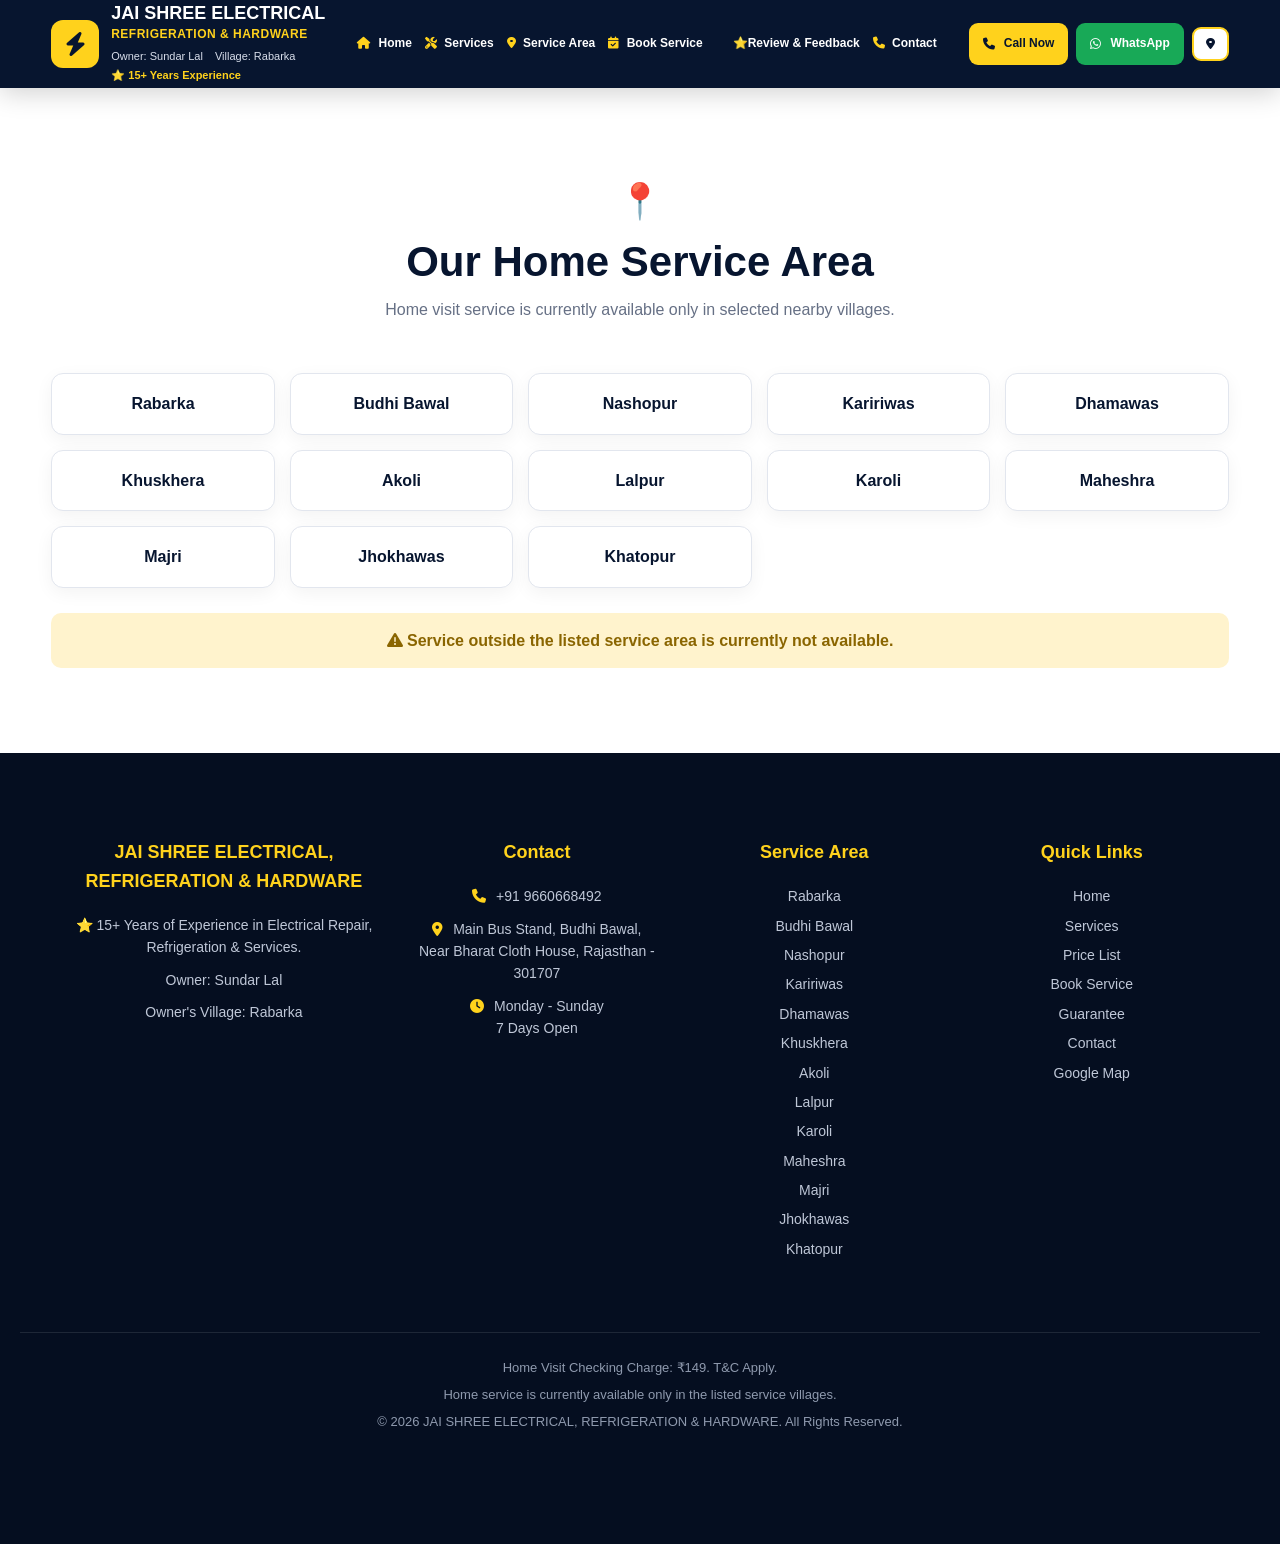
<file: servicearea.html>
<!doctype html>
<html lang="en">
  <head>
    <meta charset="UTF-8" />

    <meta name="viewport" content="width=device-width, initial-scale=1.0" />

    <meta
      name="description"
      content="JAI SHREE ELECTRICAL, REFRIGERATION & HARDWARE - Professional AC, Cooler, Fan, Refrigerator, Washing Machine, Electrical Repair and House Wiring Services in Budhi Bawal and nearby villages."
    />

    <meta
      name="keywords"
      content="Electrical Repair Budhi Bawal, AC Service Budhi Bawal, Cooler Repair, Refrigerator Repair, Washing Machine Repair, House Wiring, Electrical Service Rajasthan"
    />

    <meta
      name="author"
      content="JAI SHREE ELECTRICAL, REFRIGERATION & HARDWARE"
    />

    <title>JAI SHREE ELECTRICAL, REFRIGERATION & HARDWARE</title>

    <!-- FONT AWESOME -->
    <link
      rel="stylesheet"
      href="https://cdnjs.cloudflare.com/ajax/libs/font-awesome/6.5.2/css/all.min.css"
    />

    <!-- CSS -->
    <link rel="stylesheet" href="./style.css" />
  </head>

  <body>


    <!-- =====================================================
         HEADER
    ====================================================== -->

    <header class="main-header" id="home">
      <div class="container header-container">
        <div class="brand">
          <div class="brand-icon">
            <i class="fa-solid fa-bolt"></i>
          </div>

          <div class="brand-text">
            <h1>JAI SHREE ELECTRICAL</h1>

            <h2>REFRIGERATION & HARDWARE</h2>

            <div class="owner-info">
              <span> Owner: Sundar Lal </span>

              <span> Village: Rabarka </span>
            </div>

            <div class="experience">⭐ 15+ Years Experience</div>
          </div>
        </div>

        <nav class="main-nav">
          <a href="#home">
            <i class="fa-solid fa-house"></i>
            <span data-en="Home" data-hi="होम"> Home </span>
          </a>

          <a href="#services">
            <i class="fa-solid fa-screwdriver-wrench"></i>
            <span data-en="Services" data-hi="सेवाएं"> Services </span>
          </a>
          <!-- 
          <a href="#price-list">
            <i class="fa-solid fa-indian-rupee-sign"></i>
            <span data-en="Price List" data-hi="रेट लिस्ट"> Price List </span>
          </a> -->

          <a href="#service-area">
            <i class="fa-solid fa-location-dot"></i>
            <span data-en="Service Area" data-hi="सेवा क्षेत्र">
              Service Area
            </span>
          </a>

          <!-- <a href="#visit-policy">
            <i class="fa-solid fa-file-circle-check"></i>
            <span data-en="Visit Policy" data-hi="विजिट नीति">
              Visit Policy
            </span>
          </a> -->

          <a href="#booking">
            <i class="fa-solid fa-calendar-check"></i>
            <span data-en="Book Service" data-hi="सर्विस बुक करें">
              Book Service
            </span>
          </a>

          <!-- <a href="#guarantee">
            <i class="fa-solid fa-shield-halved"></i>
            <span data-en="Guarantee" data-hi="गारंटी"> Guarantee </span>
          </a> -->

          <a href="# review & feedback">
            <i class="fa-solid fa-review"></i>
            <span data-en="review & feedback" data-hi="समीक्षा / पुनरावलोकन"
              ><a href="./review.html">⭐Review & Feedback</a>
            </span>
          </a>

          <a href="#contact">
            <i class="fa-solid fa-phone"></i>
            <span data-en="Contact" data-hi="संपर्क"> Contact </span>
          </a>
        </nav>

        <div class="header-actions">
          <a href="tel:+919660668492" class="btn btn-call">
            <i class="fa-solid fa-phone"></i>

            <span data-en="Call Now" data-hi="अभी फोन करें"> Call Now </span>
          </a>

          <a
            href="https://wa.me/919660668492?text=Hello%2C%20mujhe%20aapki%20service%20ke%20baare%20mein%20jankari%20chahiye."
            target="_blank"
            class="btn btn-whatsapp"
          >
            <i class="fa-brands fa-whatsapp"></i>

            <span data-en="WhatsApp" data-hi="व्हाट्सऐप"> WhatsApp </span>
          </a>

          <a
            href="https://maps.app.goo.gl/XyvJGb9zD6vXRgJi6"
            target="_blank"
            class="btn btn-location"
          >
            <i class="fa-solid fa-location-dot"></i>
            <!-- 
            <span data-en="Get Location" data-hi="जगह देखें">
              
            </span> -->
          </a>
        </div>
      </div>
    </header>





<!-- =====================================================
         SERVICE AREA
    ====================================================== -->

    <section class="section service-area-section" id="service-area">
      <div class="container">
        <div class="section-title">
          <span class="section-icon"> 📍 </span>

          <h2>Our Home Service Area</h2>

          <p>
            Home visit service is currently available only in selected nearby
            villages.
          </p>
        </div>

        <div class="village-grid">
          <div class="village-card">Rabarka</div>

          <div class="village-card">Budhi Bawal</div>

          <div class="village-card">Nashopur</div>

          <div class="village-card">Kaririwas</div>

          <div class="village-card">Dhamawas</div>

          <div class="village-card">Khuskhera</div>

          <div class="village-card">Akoli</div>

          <div class="village-card">Lalpur</div>

          <div class="village-card">Karoli</div>

          <div class="village-card">Maheshra</div>

          <div class="village-card">Majri</div>

          <div class="village-card">Jhokhawas</div>

          <div class="village-card">Khatopur</div>
        </div>

        <div class="service-area-warning">
          <i class="fa-solid fa-triangle-exclamation"></i>

          Service outside the listed service area is currently not available.
        </div>
      </div>
    </section>
















<!-- =====================================================
         FOOTER
    ====================================================== -->

    <footer class="footer">
      <div class="container footer-grid">
        <!-- FOOTER ABOUT -->

        <div class="footer-column">
          <h3>JAI SHREE ELECTRICAL, REFRIGERATION & HARDWARE</h3>

          <p>
            ⭐ 15+ Years of Experience in Electrical Repair, Refrigeration &
            Services.
          </p>

          <p>Owner: Sundar Lal</p>

          <p>Owner's Village: Rabarka</p>
        </div>

        <!-- FOOTER CONTACT -->

        <div class="footer-column">
          <h3>Contact</h3>

          <p>
            <i class="fa-solid fa-phone"></i>

            <a href="tel:+919660668492"> +91 9660668492 </a>
          </p>

          <p>
            <i class="fa-solid fa-location-dot"></i>

            Main Bus Stand, Budhi Bawal, Near Bharat Cloth House, Rajasthan -
            301707
          </p>

          <p>
            <i class="fa-solid fa-clock"></i>

            Monday - Sunday
            <br />
            7 Days Open
          </p>
        </div>

        <!-- FOOTER SERVICE AREA -->

        <div class="footer-column">
          <h3>Service Area</h3>

          <ul>
            <li>Rabarka</li>
            <li>Budhi Bawal</li>
            <li>Nashopur</li>
            <li>Kaririwas</li>
            <li>Dhamawas</li>
            <li>Khuskhera</li>
            <li>Akoli</li>
            <li>Lalpur</li>
            <li>Karoli</li>
            <li>Maheshra</li>
            <li>Majri</li>
            <li>Jhokhawas</li>
            <li>Khatopur</li>
          </ul>
        </div>

        <!-- FOOTER QUICK LINKS -->

        <div class="footer-column">
          <h3>Quick Links</h3>

          <ul>
            <li>
              <a href="#home"> Home </a>
            </li>

            <li>
              <a href="#services"> Services </a>
            </li>

            <li>
              <a href="#price-list"> Price List </a>
            </li>

            <li>
              <a href="#booking"> Book Service </a>
            </li>

            <li>
              <a href="#guarantee"> Guarantee </a>
            </li>

            <li>
              <a href="#contact"> Contact </a>
            </li>

            <li>
              <a
                href="https://maps.app.goo.gl/XyvJGb9zD6vXRgJi6"
                target="_blank"
              >
                Google Map
              </a>
            </li>
          </ul>
        </div>
      </div>

      <!-- FOOTER MAP

        <div class="footer-map">

            <iframe
                src="https://www.google.com/maps?q=Budhi+Bawal+Rajasthan&output=embed"
                width="100%"
                height="350"
                style="border:0;"
                allowfullscreen=""
                loading="lazy"
                referrerpolicy="no-referrer-when-downgrade">
            </iframe>

        </div>
 -->

      <!-- FOOTER BOTTOM -->

      <div class="footer-bottom">
        <p>Home Visit Checking Charge: ₹149. T&C Apply.</p>

        <p>
          Home service is currently available only in the listed service
          villages.
        </p>

        <p>
          © 2026 JAI SHREE ELECTRICAL, REFRIGERATION & HARDWARE. All Rights
          Reserved.
        </p>
      </div>
    </footer>

    <!-- =====================================================
         MOBILE BOTTOM BAR
    ====================================================== -->

    <div class="mobile-bottom-bar">
      <a href="tel:+919660668492">
        <i class="fa-solid fa-phone"></i>

        <span> Call </span>
      </a>

      <a href="https://wa.me/919660668492" target="_blank">
        <i class="fa-brands fa-whatsapp"></i>

        <span> WhatsApp </span>
      </a>

      <a href="#booking">
        <i class="fa-solid fa-calendar-check"></i>

        <span> Book </span>
      </a>
    </div>

    <!-- =====================================================
         JAVASCRIPT
    ====================================================== -->

    <script>
      document
        .getElementById("serviceForm")
        .addEventListener("submit", function (e) {
          e.preventDefault();

          // Apna WhatsApp number yahan daalo
          const whatsappNumber = "919660668492";

          // Form ki details
          const name = document.getElementById("name").value.trim();
          const mobile = document.getElementById("mobile").value.trim();
          const village = document.getElementById("village").value;
          const address = document.getElementById("address").value.trim();
          const service = document.getElementById("service").value;
          const problem = document.getElementById("problem").value.trim();
          const visitTime = document.getElementById("visitTime").value;

          // WhatsApp message
          const message =
            "🏠 *NEW HOME SERVICE ENQUIRY*\n\n" +
            "*Name:* " +
            name +
            "\n" +
            "*Customer Mobile:* " +
            mobile +
            "\n" +
            "*Village:* " +
            village +
            "\n" +
            "*Address:* " +
            address +
            "\n" +
            "*Service:* " +
            service +
            "\n" +
            " Problem: " +
            problem +
            "\n" +
            "*Preferred Visit:* " +
            visitTime +
            "\n" +
            "*Home Visit Checking Charge:* ₹149\n";

          // WhatsApp open karo
          const url =
            "https://wa.me/" +
            whatsappNumber +
            "?text=" +
            encodeURIComponent(message);

          window.open(url, "_blank");
        });
    </script>
</file>
<file: style.css>
/* =========================================================
   GLOBAL RESET
========================================================= */

* {
    margin: 0;
    padding: 0;
    box-sizing: border-box;
}

/* Whaatsapp btn round start */

.whatsapp-btn {
  position: fixed;
  right: 16px;
  bottom: 16px;
  width: 64px;
  height: 64px;
  background: #25d366;
  border-radius: 50%;
  display: flex;
  align-items: center;
  justify-content: center;
  box-shadow: 0 6px 16px rgba(37, 211, 102, 0.4);
  z-index: 999999;
  transition: transform 0.2s ease;
}

/* END Whatsapp btn */

.whatsapp-btn:hover {
  transform: scale(1.08);
}

html {
    scroll-behavior: smooth;
    scroll-padding-top: 100px;
}

body {
    font-family: Arial, Helvetica, sans-serif;
    background: #f5f7fb;
    color: #F8FAFC · #059669 · #172033;
    line-height: 1.6;
    overflow-x: hidden;
}

img {
    max-width: 100%;
    display: block;
}

a {
    text-decoration: none;
    color: inherit;
}

button,
input,
select,
textarea {
    font-family: inherit;
}

.container {
    width: 92%;
    max-width: 1250px;
    margin: auto;
}




/* =========================================================
   COMMON BUTTONS
========================================================= */

.btn {
    display: inline-flex;
    align-items: center;
    justify-content: center;
    gap: 9px;
    padding: 13px 20px;
    border-radius: 9px;
    border: 2px solid transparent;
    font-size: 15px;
    font-weight: 700;
    cursor: pointer;
    transition: all 0.3s ease;
}

.btn:hover {
    transform: translateY(-3px);
}

.btn-primary {
    background: #07152f;
    color: #ffffff;
}

.btn-primary:hover {
    background: #102653;
}

.btn-call {
    background: #ffd21c;
    color: #07152f;
}

.btn-call:hover {
    background: #f5c400;
}

.btn-whatsapp {
    background: #18a957;
    color: #ffffff;
}

.btn-whatsapp:hover {
    background: #128a46;
}

.btn-location {
    background: #ffffff;
    color: #07152f;
    border-color: #ffd21c;
}

.btn-location:hover {
    background: #ffd21c;
}


/* =========================================================
   HEADER
========================================================= */

.main-header {
    position: sticky;
    top: 0;
    z-index: 9999;
    background: #07152f;
    color: #ffffff;
    box-shadow: 0 5px 25px rgba(0, 0, 0, 0.18);
}

.header-container {
    min-height: 88px;
    display: flex;
    align-items: center;
    justify-content: space-between;
    gap: 20px;
}

.brand {
    display: flex;
    align-items: center;
    gap: 12px;
    flex-shrink: 0;
}

.brand-icon {
    width: 48px;
    height: 48px;
    border-radius: 12px;
    background: #ffd21c;
    color: #07152f;
    display: flex;
    align-items: center;
    justify-content: center;
    font-size: 24px;
}

.brand-text h1 {
    font-size: 18px;
    line-height: 1.2;
    color: #ffffff;
}

.brand-text h2 {
    font-size: 12px;
    color: #ffd21c;
    letter-spacing: 0.5px;
}

.owner-info {
    display: flex;
    gap: 12px;
    margin-top: 4px;
    font-size: 11px;
    color: #d8deeb;
}

.experience {
    color: #ffd21c;
    font-size: 11px;
    font-weight: 700;
    margin-top: 2px;
}

.main-nav {
    display: flex;
    align-items: center;
    justify-content: center;
    gap: 13px;
}

.main-nav a {
    color: #ffffff;
    font-size: 12px;
    font-weight: 600;
    transition: 0.3s ease;
    white-space: nowrap;
}

.main-nav a i {
    margin-right: 4px;
    color: #ffd21c;
}

.main-nav a:hover {
    color: #ffd21c;
}

.header-actions {
    display: flex;
    align-items: center;
    gap: 8px;
}

.header-actions .btn {
    padding: 9px 12px;
    font-size: 12px;
}


/* =========================================================
   HERO
========================================================= */

.hero-section {
    min-height: 650px;
    background:
        radial-gradient(circle at 85% 20%, rgba(255, 210, 28, 0.13), transparent 30%),
        linear-gradient(135deg, #07152f, #0d2046);
    color: #ffffff;
    position: relative;
    overflow: hidden;
}

.hero-container {
    min-height: 650px;
    display: grid;
    grid-template-columns: 0.9fr 1.1fr;
    align-items: center;
    gap: 40px;
}

.hero-content {
    padding: 50px 0;
    /* width: 42%; */
}

.hero-badge {
    display: inline-block;
    padding: 8px 15px;
    background: rgba(255, 210, 28, 0.13);
    border: 1px solid #ffd21c;
    border-radius: 30px;
    color: #ffd21c;
    font-size: 14px;
    font-weight: 700;
    margin-bottom: 18px;
}

.hero-content h2 {
    font-size: clamp(38px, 5vw, 66px);
    line-height: 1.08;
    max-width: 750px;
    margin-bottom: 18px;
}

.hero-content h2 span {
    color: #ffd21c;
}

.hero-services {
    font-size: 18px;
    color: #ffd21c;
    font-weight: 700;
    margin-bottom: 15px;
}

.hero-description {
    max-width: 700px;
    color: #dbe3f3;
    font-size: 16px;
}

.hero-location {
    margin-top: 18px;
    display: flex;
    align-items: center;
    gap: 10px;
    color: #ffffff;
    font-weight: 600;
}

.hero-location i {
    color: #ffd21c;
    font-size: 20px;
}

.hero-buttons {
    display: flex;
    flex-wrap: wrap;
    gap: 12px;
    margin-top: 25px;
}

.hero-image {
    /* display: flex; */
    width: 100%;
    display: grid;
    grid-template-columns: repeat(3, 1fr);
    gap: 18px;
    /* justify-content: center; */
    align-items: center;
    position: relative;
}

.hero-image::before {
    content: "";
    position: absolute;
    width: 500px;
    height: 500px;
    background: rgba(255, 210, 28, 0.12);
    border-radius: 50%;
    filter: blur(80px);
    top: 50%;
    left: 50%;
    transform: translate(-50%, -50%);
    z-index: 0;
}

.hero-image img {
    /* position: relative; */
    display: block;
    aspect-ratio: 1 / 1;
    border-radius: 32px;
    width: 100%;
    height: 100%;
    padding: 0; 
    margin: 0;
    position: relative;
    z-index: 1;
    /* max-width: 570px; */
    /* max-height: 500px; */
    object-fit: cover;
    /* filter: drop-shadow(0 25px 30px rgba(0, 0, 0, 0.35)); */
    /* animation: heroFloat 5s ease-in-out infinite; */
}

@keyframes heroFloat {
    0%,
    100% {
        transform: translateY(0);
    }

    50% {
        transform: translateY(-15px);
    }
}


/* =========================================================
   HOME VISIT CHARGE
========================================================= */

.visit-charge-section {
    padding: 35px 0;
    background: #ffffff;
}

.visit-charge-card {
    display: flex;
    align-items: center;
    gap: 25px;
    padding: 28px;
    background: #fff9dc;
    border: 2px solid #ffd21c;
    border-radius: 18px;
    box-shadow: 0 10px 30px rgba(0, 0, 0, 0.07);
}

.visit-charge-icon {
    font-size: 45px;
    flex-shrink: 0;
}

.visit-charge-content h2 {
    color: #07152f;
    margin-bottom: 5px;
}

.visit-charge-price {
    display: inline-block;
    background: #07152f;
    color: #ffd21c;
    padding: 6px 18px;
    border-radius: 30px;
    font-size: 24px;
    font-weight: 800;
    margin-bottom: 8px;
}

.visit-charge-content p {
    color: #4d5667;
    margin-bottom: 5px;
}

.visit-charge-content strong {
    color: #d08a00;
}


/* =========================================================
   COMMON SECTION
========================================================= */

.section {
    padding: 85px 0;
}

.section:nth-child(even) {
    background: #ffffff;
}

.section-title {
    text-align: center;
    max-width: 800px;
    margin: 0 auto 50px;
}

.section-icon {
    font-size: 35px;
    display: block;
    margin-bottom: 8px;
}

.section-title h2 {
    color: #07152f;
    font-size: clamp(30px, 4vw, 42px);
    line-height: 1.2;
    margin-bottom: 10px;
}

.section-title p {
    color: #667085;
    font-size: 16px;
}


/* =========================================================
   SERVICE AREA
========================================================= */

.service-area-section {
    background: #f5f7fb;
}

.village-grid {
    display: grid;
    grid-template-columns: repeat(5, 1fr);
    gap: 15px;
}

.village-card {
    padding: 17px 10px;
    background: #ffffff;
    border: 1px solid #e2e6ee;
    border-radius: 12px;
    text-align: center;
    font-weight: 700;
    color: #07152f;
    box-shadow: 0 5px 18px rgba(0, 0, 0, 0.05);
    transition: all 0.3s ease;
}

.village-card:hover {
    transform: translateY(-5px);
    background: #07152f;
    color: #ffd21c;
    border-color: #07152f;
}

.service-area-warning {
    margin-top: 25px;
    padding: 15px;
    text-align: center;
    border-radius: 10px;
    background: #fff3cd;
    color: #8a6500;
    font-weight: 600;
}


/* =========================================================
   SERVICE CARDS
========================================================= */

.services-section {
    background: #ffffff;
}

.service-grid {
    display: grid;
    grid-template-columns: repeat(4, 1fr);
    gap: 25px;
}

.service-card {
    background: #ffffff;
    border: none;
    border-radius: 36px;
    padding: 0px;
    text-align: left;
    box-shadow: 0 0px 5px 3px rgba(7, 21, 47, 0.07);
    overflow: hidden;
    padding: 15px;
    box-sizing: border-box;
    transition: all 0.35s ease;
    position: relative;
    display: flex;
    justify-content: center;
    align-items: center;
    flex-direction: column;

}
.service-card img{
    border-radius: 20px;
}
.service-card h3{
    font-size: 18px !important;
    white-space: pre;
}

.service-card::before {
    content: "";
    position: absolute;
    top: 0;
    left: 0;
    width: 100%;
    height: 4px;
    background: #ffd21c;
    transform: scaleX(0);
    transform-origin: left;
    transition: 0.35s ease;
}

.service-card:hover {
    transform: translateY(-9px);
    box-shadow: 0 20px 45px rgba(7, 21, 47, 0.14);
}

.service-card:hover::before {
    transform: scaleX(1);
}

.service-icon {
    width: 100%;
    height: auto;
    aspect-ratio: 1 / 1;
    border-radius: 0px;
    background:transparent;
    /* display: block; */
    /* align-items: center; */
    /* justify-content: center; */
    overflow: hidden;
    margin-bottom: 0px;
}

.service-icon img {
    width: 100%;
    height: 100%;
    object-fit: contain;
    object-position: center;
    padding: 0px;
    margin: 0;
    display: block;
    transition: transform 0.5s ease;
    filter: none;
    transform: none;
}

.service-card:hover .service-icon img {
    /* transform: scale(1.08) rotateY(4deg); */
    transform: none;
}

.service-card h3 {
    color: #07152f;
    font-size: 28px;
    /* margin-bottom: 8px; */
    margin: 30px 30px 10px;
}

.service-price {
    display: inline-block;
    padding: 10px 18px;
    background: #ffd21c;
    color: #07152f;
    border-radius: 30px;
    font-weight: 800;
    font-size: 16px;
    margin-top: 18px;
    margin-bottom: 10px;
    /* position: absolute;
    top: 18px;
    left: 18px;
    z-index: 5; */
}

.service-card p {
    min-height: 48px;
    color: #667085;
    font-size: 14px;
    margin-bottom: 18px;
}

.book-service {
    display: inline-flex;
    align-items: center;
    justify-content: center;
    width: 100%;
    padding: 11px 15px;
    border-radius: 9px;
    background: #07152f;
    color: #ffffff;
    font-weight: 700;
    font-size: 14px;
    transition: all 0.3s ease;
}

.book-service:hover {
    background: #ffd21c;
    color: #07152f;
}


/* =========================================================
   PRICE TABLE
========================================================= */

.price-section {
    background: #f5f7fb;
}

.price-table-wrapper {
    overflow-x: auto;
    background: #ffffff;
    border-radius: 16px;
    box-shadow: 0 10px 30px rgba(0, 0, 0, 0.07);
}

.price-table {
    width: 100%;
    min-width: 700px;
    border-collapse: collapse;
}

.price-table th {
    background: #07152f;
    color: #ffffff;
    padding: 17px;
    text-align: left;
    font-size: 15px;
}

.price-table th:last-child {
    color: #ffd21c;
}

.price-table td {
    padding: 15px 17px;
    border-bottom: 1px solid #e5e7eb;
    color: #475467;
}

.price-table tbody tr:nth-child(even) {
    background: #f9fafb;
}

.price-table tbody tr:hover {
    background: #fff9dc;
}

.price-table td:last-child {
    color: #07152f;
    font-weight: 800;
}

.price-note {
    margin-top: 18px;
    padding: 15px;
    border-radius: 10px;
    background: #fff9dc;
    color: #6b5b00;
    font-size: 14px;
}

.price-note i {
    color: #d49a00;
    margin-right: 6px;
}


/* =========================================================
   VISIT POLICY
========================================================= */

.visit-policy-section {
    background: #ffffff;
}

.policy-grid {
    display: grid;
    grid-template-columns: repeat(2, 1fr);
    gap: 25px;
}

.policy-card {
    padding: 30px;
    border-radius: 18px;
    border: 1px solid #e4e8ef;
    box-shadow: 0 10px 30px rgba(0, 0, 0, 0.06);
}

.policy-success {
    background: #effcf4;
    border-left: 6px solid #18a957;
}

.policy-danger {
    background: #fff4f3;
    border-left: 6px solid #e64646;
}

.policy-icon {
    font-size: 35px;
    margin-bottom: 10px;
}

.policy-success .policy-icon {
    color: #18a957;
}

.policy-danger .policy-icon {
    color: #e64646;
}

.policy-card h3 {
    color: #07152f;
    font-size: 23px;
    margin-bottom: 12px;
}

.policy-card p {
    color: #5f6878;
    margin-bottom: 10px;
}

.policy-example {
    margin-top: 20px;
    padding: 15px;
    background: #ffffff;
    border-radius: 10px;
}

.policy-example p {
    margin-bottom: 4px;
}

.policy-danger strong {
    color: #d93636;
}

.terms-text {
    text-align: center;
    margin-top: 25px;
    font-weight: 800;
    color: #07152f;
}


/* =========================================================
   GENUINE SERVICE
========================================================= */

.genuine-section {
    background: #fff7e0;
}

.genuine-card {
    display: flex;
    gap: 25px;
    padding: 30px;
    border: 2px solid #ffd21c;
    border-radius: 18px;
    background: #ffffff;
    box-shadow: 0 10px 30px rgba(0, 0, 0, 0.06);
}

.genuine-icon {
    font-size: 45px;
    flex-shrink: 0;
}

.genuine-card h2 {
    color: #07152f;
    margin-bottom: 12px;
}

.genuine-card p {
    color: #5f6878;
    margin-bottom: 9px;
}

.genuine-card strong {
    color: #c48600;
}


/* =========================================================
   BOOKING FORM
========================================================= */

.booking-section {
    background: #f5f7fb;
}

.service-form {
    background: #ffffff;
    padding: 35px;
    border-radius: 20px;
    box-shadow: 0 15px 45px rgba(7, 21, 47, 0.08);
    display: grid;
    grid-template-columns: repeat(2, 1fr);
    gap: 22px;
}

.form-group {
    display: flex;
    flex-direction: column;
}

.form-full {
    grid-column: 1 / -1;
}

.form-group label {
    color: #07152f;
    font-size: 14px;
    font-weight: 700;
    margin-bottom: 8px;
}

.form-group input,
.form-group select,
.form-group textarea {
    width: 100%;
    border: 1px solid #d9dee8;
    border-radius: 9px;
    padding: 13px 14px;
    outline: none;
    background: #ffffff;
    color: #18233a;
    font-size: 14px;
    transition: all 0.25s ease;
}

.form-group textarea {
    resize: vertical;
}

.form-group input:focus,
.form-group select:focus,
.form-group textarea:focus {
    border-color: #ffd21c;
    box-shadow: 0 0 0 3px rgba(255, 210, 28, 0.15);
}

.form-checkbox {
    display: flex;
    align-items: flex-start;
}

.form-checkbox label {
    display: flex;
    align-items: flex-start;
    gap: 10px;
    color: #4d5667;
    font-size: 14px;
    cursor: pointer;
}

.form-checkbox input {
    margin-top: 5px;
    accent-color: #07152f;
}

.form-submit {
    text-align: center;
}

.form-submit .btn {
    border: none;
    width: 100%;
    padding: 15px;
    font-size: 16px;
}


/* =========================================================
   GUARANTEE
========================================================= */

.guarantee-section {
    background: #ffffff;
}

.guarantee-grid {
    display: grid;
    grid-template-columns: repeat(3, 1fr);
    gap: 25px;
}

.guarantee-card {
    padding: 30px;
    background: #f7f9fc;
    border: 1px solid #e1e6ef;
    border-radius: 18px;
    text-align: center;
    transition: all 0.3s ease;
}

.guarantee-card:hover {
    transform: translateY(-7px);
    box-shadow: 0 15px 35px rgba(0, 0, 0, 0.08);
}

.guarantee-icon {
    width: 65px;
    height: 65px;
    margin: 0 auto 15px;
    border-radius: 50%;
    background: #fff1a6;
    display: flex;
    align-items: center;
    justify-content: center;
    font-size: 28px;
}

.guarantee-card h3 {
    color: #07152f;
    margin-bottom: 10px;
}

.guarantee-card p {
    color: #667085;
    font-size: 14px;
}


/* =========================================================
   SHOP RULES
========================================================= */

.shop-rules-section {
    background: #f5f7fb;
}

.rules-grid {
    display: grid;
    grid-template-columns: repeat(3, 1fr);
    gap: 25px;
}

.rule-card {
    background: #ffffff;
    padding: 30px;
    text-align: center;
    border-radius: 18px;
    border: 1px solid #e3e7ee;
    box-shadow: 0 8px 25px rgba(0, 0, 0, 0.05);
}

.rule-icon {
    font-size: 40px;
    margin-bottom: 12px;
}

.rule-card h3 {
    color: #07152f;
    margin-bottom: 8px;
}

.rule-card p {
    color: #667085;
}


/* =========================================================
   WHY CHOOSE US
========================================================= */

.why-section {
    background: #ffffff;
}

.why-grid {
    display: grid;
    grid-template-columns: repeat(3, 1fr);
    gap: 25px;
}

.why-card {
    padding: 30px;
    border-radius: 18px;
    background: #f7f9fc;
    border: 1px solid #e1e6ef;
    transition: all 0.3s ease;
}

.why-card:hover {
    transform: translateY(-7px);
    background: #07152f;
    color: #ffffff;
}

.why-icon {
    font-size: 35px;
    margin-bottom: 12px;
}

.why-card h3 {
    color: #07152f;
    margin-bottom: 8px;
}

.why-card p {
    color: #667085;
    font-size: 14px;
}

.why-card:hover h3,
.why-card:hover p {
    color: #ffffff;
}

.why-card:hover h3 {
    color: #ffd21c;
}


/* =========================================================
   CONTACT
========================================================= */

.contact-section {
    background: #f5f7fb;
}

.contact-grid {
    display: grid;
    grid-template-columns: repeat(5, 1fr);
    gap: 18px;
}

.contact-card {
    background: #ffffff;
    padding: 25px 18px;
    border-radius: 16px;
    text-align: center;
    border: 1px solid #e2e6ee;
    box-shadow: 0 8px 25px rgba(0, 0, 0, 0.05);
}

.contact-icon {
    font-size: 32px;
    margin-bottom: 10px;
}

.contact-card h3 {
    color: #07152f;
    margin-bottom: 8px;
}

.contact-card p,
.contact-card a {
    color: #667085;
    font-size: 14px;
}

.contact-card a {
    color: #07152f;
    font-weight: 800;
}

.contact-buttons {
    display: flex;
    justify-content: center;
    gap: 12px;
    flex-wrap: wrap;
    margin-top: 30px;
}


/* =========================================================
   FINAL CTA
========================================================= */

.final-cta {
    padding: 85px 0;
    background:
        radial-gradient(circle at 80% 20%, rgba(255, 210, 28, 0.12), transparent 30%),
        #07152f;
    color: #ffffff;
    text-align: center;
}

.cta-content {
    max-width: 900px;
    margin: auto;
}

.cta-content h2 {
    font-size: clamp(30px, 4vw, 48px);
    margin-bottom: 12px;
}

.cta-content > p {
    color: #d8deeb;
}

.cta-services {
    color: #ffd21c;
    font-size: 18px;
    font-weight: 800;
    margin: 18px 0;
}

.cta-buttons {
    display: flex;
    justify-content: center;
    flex-wrap: wrap;
    gap: 12px;
    margin: 25px 0;
}

.cta-note {
    font-size: 13px;
    color: #aeb8ca;
}


/* =========================================================
   FOOTER
========================================================= */

.footer {
    background: #050e20;
    color: #ffffff;
}

.footer-grid {
    display: grid;
    grid-template-columns: 1.3fr 1fr 1fr 1fr;
    gap: 40px;
    padding: 65px 0;
}

.footer-column h3 {
    color: #ffd21c;
    margin-bottom: 18px;
    font-size: 18px;
}

.footer-column p {
    color: #bfc7d7;
    font-size: 14px;
    margin-bottom: 10px;
}

.footer-column p i {
    color: #ffd21c;
    margin-right: 6px;
}

.footer-column a {
    color: #bfc7d7;
    transition: 0.3s ease;
}

.footer-column a:hover {
    color: #ffd21c;
}

.footer-column ul {
    list-style: none;
}

.footer-column li {
    color: #bfc7d7;
    font-size: 14px;
    margin-bottom: 7px;
}

.footer-map {
    width: 100%;
}

.footer-map iframe {
    display: block;
    width: 100%;
}

.footer-bottom {
    border-top: 1px solid rgba(255, 255, 255, 0.1);
    text-align: center;
    padding: 25px 15px 85px;
}

.footer-bottom p {
    color: #8f9aae;
    font-size: 13px;
    margin-bottom: 6px;
}


/* =========================================================
   MOBILE BOTTOM BAR
========================================================= */

.mobile-bottom-bar {
    display: none;
}


/* =========================================================
   IMAGE FALLBACK
========================================================= */

.service-icon img,
.hero-image img {
    image-rendering: auto;
}


/* =========================================================
   TABLET
========================================================= */

@media (max-width: 1150px) {

    .main-nav {
        gap: 8px;
    }

    .main-nav a {
        font-size: 11px;
    }

    .header-actions .btn {
        padding: 8px;
    }

    .service-grid {
        grid-template-columns: repeat(3, 1fr);
    }

    .village-grid {
        grid-template-columns: repeat(4, 1fr);
    }

    .contact-grid {
        grid-template-columns: repeat(3, 1fr);
    }

}


/* =========================================================
   TABLET / SMALL LAPTOP
========================================================= */

@media (max-width: 950px) {

    .header-container {
        flex-wrap: wrap;
        padding: 12px 0;
    }

    .brand {
        width: 100%;
        justify-content: center;
    }

    .main-nav {
        width: 100%;
        order: 3;
        overflow-x: auto;
        justify-content: flex-start;
        padding: 5px 0;
    }

    .header-actions {
        margin-left: auto;
    }

    .hero-container {
        grid-template-columns: 1fr;
        text-align: center;
    }

    .hero-content {
        padding-bottom: 10px;
    }

    .hero-description {
        margin-left: auto;
        margin-right: auto;
    }

    .hero-location {
        justify-content: center;
    }

    .hero-buttons {
        justify-content: center;
    }

    .hero-image {
        padding-bottom: 50px;
    }

    .hero-image img {
        max-width: 450px;
    }

    .service-grid {
        grid-template-columns: repeat(2, 1fr);
    }

    .guarantee-grid,
    .rules-grid,
    .why-grid {
        grid-template-columns: repeat(2, 1fr);
    }

    .footer-grid {
        grid-template-columns: repeat(2, 1fr);
    }

}


/* =========================================================
   MOBILE
========================================================= */

@media (max-width: 700px) {

    body {
        padding-bottom: 70px;
    }

    .container {
        width: 92%;
    }

    .main-header {
        position: sticky;
    }

    .header-container {
        min-height: auto;
    }

    .brand {
        justify-content: flex-start;
    }

    .brand-icon {
        width: 42px;
        height: 42px;
        font-size: 20px;
    }

    .brand-text h1 {
        font-size: 14px;
    }

    .brand-text h2 {
        font-size: 9px;
    }

    .owner-info {
        font-size: 9px;
    }

    .experience {
        font-size: 9px;
    }

    .main-nav {
        gap: 16px;
        scrollbar-width: none;
    }

    .main-nav::-webkit-scrollbar {
        display: none;
    }

    .main-nav a {
        font-size: 11px;
    }

    .header-actions {
        width: 100%;
        justify-content: center;
    }

    .header-actions .btn {
        flex: 1;
        padding: 9px 5px;
        font-size: 11px;
    }

    .hero-section,
    .hero-container {
        min-height: auto;
    }

    .hero-content {
        padding: 60px 0 20px;
    }

    .hero-content h2 {
        font-size: 38px;
    }

    .hero-services {
        font-size: 15px;
    }

    .hero-description {
        font-size: 14px;
    }

    .hero-location {
        font-size: 13px;
    }

    .hero-buttons {
        flex-direction: column;
    }

    .hero-buttons .btn {
        width: 100%;
    }

    .hero-image {
        padding: 10px 0 60px;
    }

    .hero-image img {
        max-width: 100%;
    }

    .visit-charge-card {
        flex-direction: column;
        text-align: center;
        padding: 22px;
    }

    .section {
        padding: 60px 0;
    }

    .section-title {
        margin-bottom: 35px;
    }

    .section-title h2 {
        font-size: 30px;
    }

    .village-grid {
        grid-template-columns: repeat(2, 1fr);
        gap: 10px;
    }

    .village-card {
        padding: 13px 8px;
        font-size: 13px;
    }

    .service-grid {
        grid-template-columns: 1fr;
    }

    .service-icon {
        height: 240px;
    }

    .service-card h3 {
        font-size: 21px;
    }

    .policy-grid {
        grid-template-columns: 1fr;
    }

    .policy-card {
        padding: 23px;
    }

    .genuine-card {
        flex-direction: column;
        padding: 23px;
    }

    .service-form {
        grid-template-columns: 1fr;
        padding: 22px;
    }

    .form-full {
        grid-column: auto;
    }

    .guarantee-grid,
    .rules-grid,
    .why-grid {
        grid-template-columns: 1fr;
    }

    .contact-grid {
        grid-template-columns: 1fr;
    }

    .contact-buttons {
        flex-direction: column;
    }

    .contact-buttons .btn {
        width: 100%;
    }

    .cta-buttons {
        flex-direction: column;
    }

    .cta-buttons .btn {
        width: 100%;
    }

    .footer-grid {
        grid-template-columns: 1fr;
        gap: 30px;
    }

    .footer-map iframe {
        height: 280px;
    }

    .footer-bottom {
        padding-bottom: 90px;
    }

    .mobile-bottom-bar {
        position: fixed;
        left: 0;
        bottom: 0;
        width: 100%;
        height: 68px;
        background: #07152f;
        display: grid;
        grid-template-columns: repeat(3, 1fr);
        z-index: 10000;
        box-shadow: 0 -5px 20px rgba(0, 0, 0, 0.2);
    }

    .mobile-bottom-bar a {
        display: flex;
        flex-direction: column;
        align-items: center;
        justify-content: center;
        gap: 3px;
        color: #ffffff;
        font-size: 11px;
        font-weight: 700;
        border-right: 1px solid rgba(255, 255, 255, 0.1);
    }

    .mobile-bottom-bar a:last-child {
        border-right: none;
    }

    .mobile-bottom-bar i {
        font-size: 20px;
        color: #ffd21c;
    }

    .mobile-bottom-bar a:nth-child(2) i {
        color: #20d66b;
    }

}


/* =========================================================
   SMALL MOBILE
========================================================= */

@media (max-width: 420px) {

    .container {
        width: 94%;
    }

    .brand-text h1 {
        font-size: 12px;
    }

    .brand-text h2 {
        font-size: 8px;
    }

    .header-actions .btn {
        font-size: 10px;
    }

    .hero-content h2 {
        font-size: 32px;
    }

    .hero-badge {
        font-size: 12px;
    }

    .hero-services {
        font-size: 13px;
    }

    .hero-description {
        font-size: 13px;
    }

    .village-grid {
        grid-template-columns: 1fr 1fr;
    }

    .service-icon {
        height: 220px;
    }

    .service-card {
        padding: 15px;
        
    }

  

    .service-card p {
        min-height: auto;
    }

    .price-note {
        font-size: 13px;
    }

    .service-form {
        padding: 17px;
    }

}


/* =========================================================
   ACCESSIBILITY / TOUCH
========================================================= */

@media (hover: none) {

    .service-card:hover {
        transform: none;
    }

    .village-card:hover {
        transform: none;
    }

    .guarantee-card:hover {
        transform: none;
    }

    .why-card:hover {
        transform: none;
    }

}


/* =========================================================
   REDUCED MOTION
========================================================= */

@media (prefers-reduced-motion: reduce) {

    *,
    *::before,
    *::after {
        scroll-behavior: auto !important;
        animation-duration: 0.01ms !important;
        animation-iteration-count: 1 !important;
        transition-duration: 0.01ms !important;
    }

}


        /* --- CSS Variables for Theming --- */
/* :root { */
    /* Default Light Mode */
    /* --bg-color: #ffffff;
    --text-main: #111827;
    --text-muted: #6b7280;
    --btn-bg: #ffffff;
    --btn-border: #e5e7eb;
    --btn-hover: #f9fafb;
    --btn-text: #374151;
    --accent-color: #f59e0b; Orange accent from logo */
    /* --font-family: 'Inter', sans-serif; */
/* }

[data-theme="dark"] { */
    /* Dark Mode */
    /* --bg-color: #0f172a;
    --text-main: #f8fafc;
    --text-muted: #94a3b8;
    --btn-bg: #1e293b;
    --btn-border: #334155;
    --btn-hover: #334155;
    --btn-text: #cbd5e1;
} */

/* --- Base Styles --- */
/* * {
    box-sizing: border-box;
    margin: 0;
    padding: 0;
}

body {
    background-color: var(--bg-color);
    color: var(--text-main);
    font-family: var(--font-family);
    transition: background-color 0.4s ease, color 0.4s ease, font-family 0.4s ease;
    display: flex;
    flex-direction: column;
    align-items: center;
    justify-content: center;
    min-height: 100vh;
    padding: 40px 20px;
    overflow-x: hidden;
} */

/* --- Top Controls --- */
/* .controls {
    position: fixed;
    top: 20px;
    right: 20px;
    display: flex;
    gap: 10px;
    z-index: 1000;
}

.control-btn {
    background-color: var(--btn-bg);
    border: 1px solid var(--btn-border);
    color: var(--btn-text);
    padding: 8px 16px;
    border-radius: 20px;
    cursor: pointer;
    font-size: 14px;
    font-weight: 500;
    transition: all 0.3s ease;
    display: flex;
    align-items: center;
    gap: 6px;
    box-shadow: 0 2px 5px rgba(0,0,0,0.05);
}

.control-btn:hover {
    background-color: var(--btn-hover);
    transform: translateY(-2px);
} */

/* --- Main Container --- */
/* .main-wrapper {
    width: 100%;
    max-width: 900px;
    position: relative;
    display: flex;
    align-items: center;
    justify-content: center;
    animation: fadeIn 1s ease-out forwards;
} */

/* --- Slider Wrapper --- */
/* .slider-wrapper {
    width: 100%;
    padding: 0 80px; Space for the absolute arrows */
/* } */

/* --- Slick Slider Customization --- */
/* .slick-slide:focus {
    outline: none;
}

.slick-prev, .slick-next {
    display: none !important; /* Hide default arrows */
/* } */

/* --- Testimonial Content Layout --- */
/* .slide-content {
.company-logo {
    display: flex;
    align-items: center;
    justify-content: center;
    gap: 8px;
    font-weight: 700;
    font-size: 1.5rem;
    color: var(--text-main);
    margin-bottom: 40px;
}

.company-logo svg {
    width: 32px;
    height: 32px;
    color: var(--accent-color);
}

.quote-text {
    font-size: 1.75rem;
    line-height: 1.5;
    color: var(--text-main);
    margin-bottom: 48px;
    font-weight: 400;
    max-width: 700px;
}

.author-avatar {
    width: 64px;
    height: 64px;
    border-radius: 50%;
    object-fit: cover;
    margin-bottom: 16px;
}

.author-details h4 {
    font-size: 1.125rem;
    font-weight: 600;
    color: var(--text-main);
    margin-bottom: 4px;
}

.author-details p {
    font-size: 1rem;
    color: var(--text-muted);
}

/* --- Custom Navigation Arrows (Absolute Left/Right) --- */
/* .nav-btn {
    position: absolute;
    top: 50%;
    transform: translateY(-50%);
    width: 56px;
    height: 56px;
    border-radius: 50%;
    background-color: var(--btn-bg);
    border: 1px solid var(--btn-border);
    color: var(--btn-text);
    display: flex;
    align-items: center;
    justify-content: center;
    cursor: pointer;
    transition: all 0.3s ease;
    z-index: 10;
    box-shadow: 0 4px 10px rgba(0,0,0,0.02);
} */
/* 
.nav-btn:hover {
    background-color: var(--btn-hover);
    transform: translateY(-50%) scale(1.05);
    border-color: var(--accent-color);
    color: var(--accent-color);
}

.nav-btn svg {
    width: 20px;
    height: 20px;
}

#prev-btn {
    left: 0;
}

#next-btn {
    right: 0;
} */

/* --- Animations --- */
/* @keyframes fadeIn {
    from { opacity: 0; }
    to { opacity: 1; }
} */

/* --- Responsive Design --- */
/* @media (max-width: 768px) {
    .slider-wrapper {
        padding: 0 50px;
    }

    .quote-text {
        font-size: 1.35rem;
        margin-bottom: 32px;
    }

    .company-logo {
        font-size: 1.25rem;
        margin-bottom: 24px;
    }

    .company-logo svg {
        width: 24px;
        height: 24px;
    }

    .nav-btn {
        width: 44px;
        height: 44px;
    }
    
    .nav-btn svg {
        width: 16px;
        height: 16px;
    }
}

@media (max-width: 480px) {
    .controls {
        top: 10px;
        right: 10px;
    }
    
    .control-btn {
        padding: 6px 12px;
        font-size: 12px;
    }

    .slider-wrapper {
        padding: 0 40px;
    }

    .quote-text {
        font-size: 1.125rem;
    }

    .nav-btn {
        width: 36px;
        height: 36px;
    }
    
    #prev-btn {
        left: -10px;
    }

    #next-btn {
        right: -10px;
    }
}
     */



/* Review & Feedback Page */

/* ===== BASIC RESET ===== */
* {
    margin: 0;
    padding: 0;
    box-sizing: border-box;
}

     body {
    font-family: Arial, Helvetica, sans-serif;
    background: #f4f7fb;
    color: #222;
    min-height: 100vh;
    display: flex;
    flex-direction: column;
    /* margin: auto; */
}

/* ===== HEADER ===== */
.header {
    background: #ffffff;
    padding: 20px 8%;
    display: flex;
    justify-content: space-between;
    align-items: center;
    box-shadow: 0 2px 12px rgba(0, 0, 0, 0.06);
}

.header h2 {
    font-size: 25px;
    color: #172b4d;
}

.header h2 span {
    color: #16a36a;
}

.home-link {
    text-decoration: none;
    color: #172b4d;
    font-weight: bold;
    transition: 0.3s;
}

.home-link:hover {
    color: #16a36a;
}

/* ===== REVIEW SECTION ===== */
.review-section {
    flex: 1;
    display: flex;
    justify-content: center;
    align-items: center;
    padding: 50px 20px;
}

/* ===== REVIEW CARD ===== */
.review-card {
    background: #ffffff;
    width: 100%;
    /* max-width: 580px; */
    padding: 40px;
    border-radius: 18px;
    box-shadow: 0 10px 35px rgba(25, 45, 75, 0.10);
    margin: auto;
}

.review-icon {
    width: 65px;
    height: 65px;
    background: #fff4d6;
    border-radius: 50%;
    display: flex;
    justify-content: center;
    align-items: center;
    font-size: 30px;
    margin: 0 auto 18px;
}

.review-card h1 {
    text-align: center;
    font-size: 30px;
    color: #172b4d;
    margin-bottom: 12px;
}

.subtitle {
    text-align: center;
    color: #707b8c;
    line-height: 1.6;
    margin-bottom: 30px;
}

/* ===== FORM ===== */
.form-group {
    margin-bottom: 23px;
}

.form-group > label {
    display: block;
    margin-bottom: 10px;
    font-size: 15px;
    font-weight: 600;
    color: #27364b;
}

.form-group input[type="text"],
.form-group select,
.form-group textarea {
    width: 100%;
    padding: 14px 15px;
    border: 1px solid #dce2eb;
    border-radius: 9px;
    background: #fff;
    color: #222;
    font-size: 15px;
    font-family: inherit;
    outline: none;
    transition: 0.3s;
}

.form-group textarea {
    resize: vertical;
    min-height: 120px;
}

.form-group input:focus,
.form-group select:focus,
.form-group textarea:focus {
    border-color: #16a36a;
    box-shadow: 0 0 0 3px rgba(22, 163, 106, 0.10);
}

/* ===== STAR RATING ===== */
.rating {
    display: flex;
    flex-direction: row-reverse;
    justify-content: flex-end;
    gap: 5px;
}

.rating input {
    display: none;
}

.rating label {
    font-size: 38px;
    color: #d5d9e0;
    cursor: pointer;
    transition: 0.2s;
}

.rating label:hover,
.rating label:hover ~ label,
.rating input:checked ~ label {
    color: #ffb400;
}

/* ===== SUBMIT BUTTON ===== */
.submit-btn {
    width: 100%;
    border: none;
    border-radius: 9px;
    padding: 16px;
    background: #16a36a;
    color: #ffffff;
    font-size: 16px;
    font-weight: bold;
    cursor: pointer;
    transition: 0.3s;
}

.submit-btn:hover {
    background: #108653;
    transform: translateY(-2px);
    box-shadow: 0 6px 15px rgba(22, 163, 106, 0.2);
}

.privacy-note {
    margin-top: 18px;
    text-align: center;
    color: #7a8493;
    font-size: 13px;
    line-height: 1.6;
}

/* ===== FOOTER ===== */
.footer {
    padding: 20px;
    text-align: center;
    color: #7a8493;
    font-size: 13px;
}

/* ===== MOBILE RESPONSIVE ===== */
@media (max-width: 600px) {
    .header {
        padding: 18px 5%;
    }

    .header h2 {
        font-size: 21px;
    }

    .review-section {
        padding: 30px 15px;
    }

    .review-card {
        padding: 27px 20px;
        border-radius: 14px;
    }

    .review-card h1 {
        font-size: 25px;
    }

    .rating label {
        font-size: 34px;
    }
}


@media screen and (min-width: 320px) and (max-width: 768px) {
      .service-icon {
        border-radius: 12px !important;
        overflow: hidden !important;
        clip-path: inset(0 round 12px);
    }

    .service-icon img {
        display: block;
        width: 100%;
        height: 118%;
        object-fit: fill;
        border-radius: 12px !important;
    }
}

/* Mobile view */
@media (max-width: 768px) {
  .whatsapp-btn {
    /* display: flex !important; */
    width: 56px;
    height: 56px;
    right: 14px;
    bottom: 90px;
  }
  .whatsapp-btn svg {
    width: 30px;
    height: 30px;
  }
}
</file>
